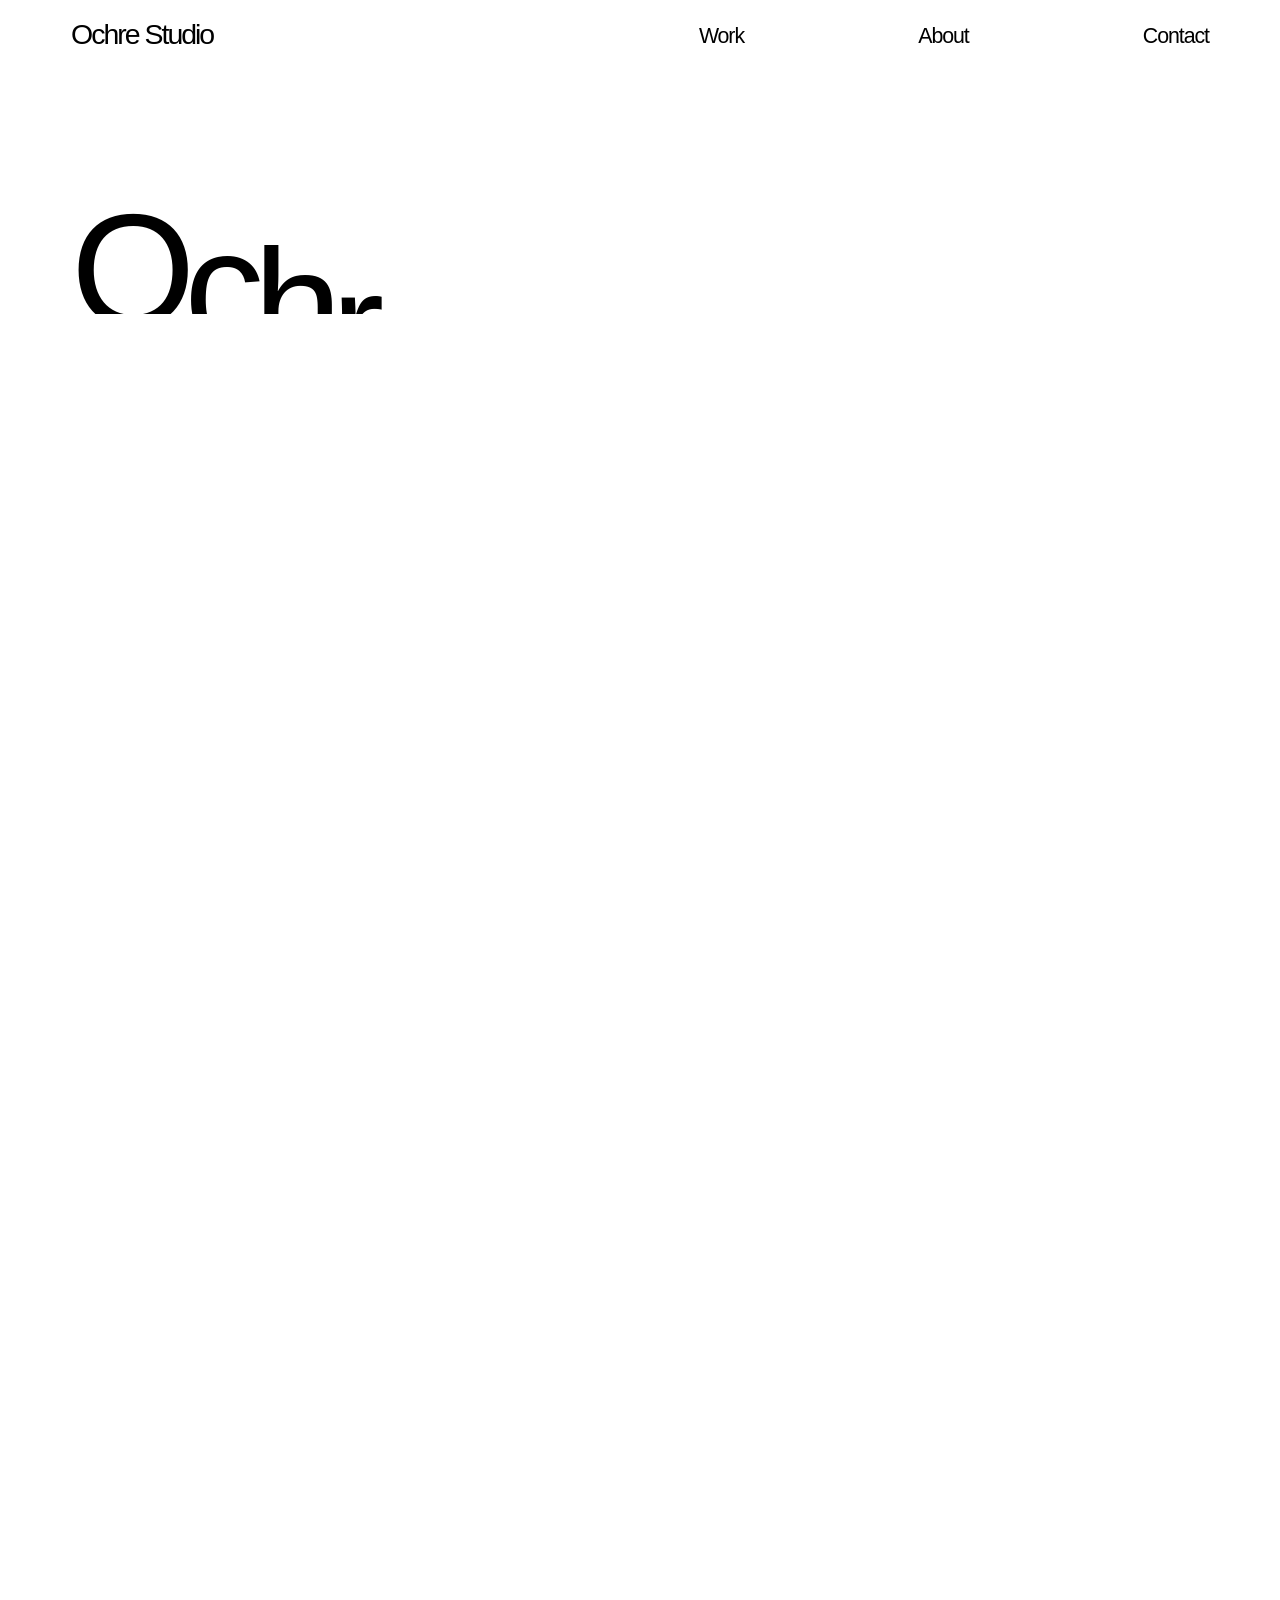
<file: index.html>
<!doctype html>
<html lang="en">
<head>
  <meta charset="utf-8">
  <meta name="viewport" content="width=device-width, initial-scale=1">
  <title>Ochre Studio — Interiors and objects in stone, wood and clay</title>
  <meta name="description" content="Ochre Studio designs interiors in stone and wood, and makes the ceramics that live within them. Based in Oslo.">
  <link rel="canonical" href="https://ochre-studio.vercel.app/">

  <!-- Security (meta-level; the full set is sent as HTTP headers, see vercel.json) -->
  <meta http-equiv="Content-Security-Policy" content="default-src 'self'; script-src 'self'; style-src 'self' api.fontshare.com; img-src 'self' data:; font-src 'self' cdn.fontshare.com; connect-src 'self'; manifest-src 'self'; media-src 'self'; object-src 'none'; base-uri 'self'; form-action 'self'">
  <meta name="referrer" content="strict-origin-when-cross-origin">

  <!-- Browser / device -->
  <meta name="color-scheme" content="light">
  <meta name="theme-color" content="#ffffff">
  <meta name="format-detection" content="telephone=no, email=no, address=no">

  <!-- Icons -->
  <link rel="icon" href="favicon.ico" sizes="32x32">
  <link rel="icon" href="favicon.svg" type="image/svg+xml">
  <link rel="apple-touch-icon" href="apple-touch-icon.png">
  <link rel="manifest" href="site.webmanifest">

  <!-- Social sharing (Open Graph / X) -->
  <meta property="og:site_name" content="Ochre Studio">
  <meta property="og:locale" content="en_GB">
  <meta property="og:type" content="website">
  <meta property="og:title" content="Ochre Studio — Interiors and objects in stone, wood and clay">
  <meta property="og:description" content="Ochre Studio designs interiors in stone and wood, and makes the ceramics that live within them. Based in Oslo.">
  <meta property="og:url" content="https://ochre-studio.vercel.app/">
  <meta property="og:image" content="https://ochre-studio.vercel.app/assets/og/home.jpg">
  <meta property="og:image:width" content="1200">
  <meta property="og:image:height" content="630">
  <meta property="og:image:alt" content="A timber daybed inside a red sandstone cave">
  <meta name="twitter:card" content="summary_large_image">

  <!-- Performance -->
  <link rel="preconnect" href="https://api.fontshare.com">
  <link rel="preconnect" href="https://cdn.fontshare.com" crossorigin>
  <!-- Fonts served by Fontshare (the ITF licence doesn't allow the files in a public repo) -->
  <link rel="stylesheet" href="https://api.fontshare.com/v2/css?f[]=satoshi@400,500&amp;display=swap">
  <link rel="stylesheet" href="https://api.fontshare.com/v2/css?f[]=general-sans@300,500&amp;display=swap">
  <link rel="preload" href="assets/images/hero-cave.jpg" as="image" fetchpriority="high">

  <link rel="stylesheet" href="styles.css">
  <script src="assets/js/boot.js"></script>
</head>
<body>

  <a class="skip-link" href="#top">Skip to content</a>

  <!-- Fixed site header: stays at the top, blends with what scrolls underneath.
       It sits outside the smooth-scroll wrapper so it never moves with the content. -->
  <div class="site-header">

    <!-- ============ NAV (desktop) ============ -->
    <header class="nav" data-node-id="4:62">
      <a class="nav__logo t-trim" href="#top">Ochre Studio</a>
      <nav class="nav__links" aria-label="Primary">
        <a class="t-trim" href="#work">Work</a>
        <a class="t-trim" href="#about">About</a>
        <a class="t-trim" href="#get-in-touch">Contact</a>
      </nav>
    </header>

    <!-- ============ NAV (mobile) ============ -->
    <header class="nav-mobile" data-node-id="68:1332">
      <a class="nav-mobile__logo t-trim" href="#top">Ochre Studio</a>
      <button class="nav-mobile__toggle" type="button" aria-expanded="false" aria-controls="mobile-menu" aria-label="Open menu">
        <svg class="burger" width="28" height="20" viewBox="0 0 28 20" fill="none" stroke="currentColor" stroke-width="1" aria-hidden="true" focusable="false">
          <path class="burger__line burger__line--1" d="M2 3.5H26"/>
          <path class="burger__line burger__line--2" d="M4 9.5H24"/>
          <path class="burger__line burger__line--3" d="M6 15.5H22"/>
        </svg>
      </button>
    </header>

  </div>

  <!-- Smooth scroll (ScrollSmoother): the page moves inside these two wrappers -->
  <div id="smooth-wrapper">
  <div id="smooth-content">
  <div class="page">

  <main id="top" tabindex="-1">

    <!-- ============ HERO ============ -->
    <section class="hero" data-node-id="68:499">
      <h1 class="hero__logo" aria-label="Ochre Studio">
        <span class="t-trim">Ochre</span>
        <span class="t-trim">Studio</span>
      </h1>
      <div class="hero__image">
        <img src="assets/images/hero-cave.jpg" fetchpriority="high" alt="A dark timber daybed and stone side table inside a red sandstone cave">
      </div>
    </section>

    <!-- ============ ABOUT ============ -->
    <section class="about" id="about" data-node-id="68:505">
      <div class="about__text">
        <h2 class="about__title t-trim">About</h2>
        <p class="about__lede">Ochre Studio design interiors in stone and wood, and make the objects that live within them. Our work begins with the material: where it comes from, how it feels underfoot or in the hand, and how it changes over decades of use. The result is rooms that feel calm and lived in, spaces that leave a lasting impression.</p>
      </div>

      <ol class="process">
        <li class="process__item">
          <div class="process__row">
            <h3 class="process__label">
              <span class="process__num t-trim">01</span>
              <span class="process__name t-trim">Consultation</span>
            </h3>
            <p class="process__desc">Every project begins with a conversation. We visit the space, study its light and proportions, and listen to how you want to live in it, before a single material is chosen.</p>
          </div>
          <img class="process__rule" src="assets/icons/line.svg" width="1280" height="1" alt="">
        </li>
        <li class="process__item">
          <div class="process__row">
            <h3 class="process__label">
              <span class="process__num t-trim">02</span>
              <span class="process__name t-trim">Design &amp; Concept</span>
            </h3>
            <p class="process__desc">We turn what we’ve learned into a clear direction: plans, sketches and material studies that show how the space will feel and work, refined with you until every room has a purpose.</p>
          </div>
          <img class="process__rule" src="assets/icons/line.svg" width="1280" height="1" alt="">
        </li>
        <li class="process__item">
          <div class="process__row">
            <h3 class="process__label">
              <span class="process__num t-trim">03</span>
              <span class="process__name t-trim">Material Selection</span>
            </h3>
            <p class="process__desc">We source stone, wood and clay from quarries, mills and makers we know well. You’ll see and touch every sample, so each material is chosen for how it ages as much as how it looks.</p>
          </div>
          <img class="process__rule" src="assets/icons/line.svg" width="1280" height="1" alt="">
        </li>
        <li class="process__item">
          <div class="process__row">
            <h3 class="process__label">
              <span class="process__num t-trim">04</span>
              <span class="process__name t-trim">Execution</span>
            </h3>
            <p class="process__desc">We oversee the build from first cut to final finish, working closely with trusted craftspeople. Being on site keeps every detail true to the design, from the joinery to the last stone laid.</p>
          </div>
          <img class="process__rule" src="assets/icons/line.svg" width="1280" height="1" alt="">
        </li>
        <li class="process__item">
          <div class="process__row">
            <h3 class="process__label">
              <span class="process__num t-trim">05</span>
              <span class="process__name t-trim">Completion</span>
            </h3>
            <p class="process__desc">We hand over a finished space, often with objects from our studio made for it. Then we stay in touch, because natural materials keep changing, and we like to see how a room settles into life.</p>
          </div>
        </li>
      </ol>
    </section>

    <!-- ============ PROJECTS ============ -->
    <div class="projects" id="work">
      <section class="project project--casa-marna" data-hero-src="assets/images/project-casa-marna.jpg" data-node-id="68:544">
        <img class="project__bg" src="assets/images/project-casa-marna.jpg" alt="">
        <span class="project__num t-trim">01</span>
        <div class="project__content">
          <h2 class="project__title t-trim">Casa Marna</h2>
          <div class="project__bottom">
            <div class="project__meta">
              <p class="t-trim">A house carved into white stone, where the sea comes indoors.</p>
              <p class="t-trim">Residence | Sicily | 2025</p>
            </div>
            <a class="btn" href="casa-marna.html">
              <span class="t-trim">Visit Project →</span>
            </a>
          </div>
        </div>
      </section>

      <section class="project project--huset-eik" data-hero-src="assets/images/huset-eik-hero.jpg" data-hero-plain data-node-id="68:555">
        <img class="project__bg" src="assets/images/project-huset-eik-web.jpg" alt="">
        <span class="project__num t-trim">02</span>
        <div class="project__content">
          <h2 class="project__title t-trim">Huset Eik</h2>
          <div class="project__bottom">
            <div class="project__meta">
              <p class="t-trim">Built to be lived in slowly, through the long Nordic winters.</p>
              <p class="t-trim">Residence | Oslo | 2024</p>
            </div>
            <a class="btn" href="huset-eik.html">
              <span class="t-trim">Visit Project →</span>
            </a>
          </div>
        </div>
      </section>

      <section class="project project--barro" data-hero-src="assets/images/project-barro.jpg" data-node-id="68:565">
        <img class="project__bg" src="assets/images/project-barro.jpg" alt="">
        <span class="project__num t-trim">03</span>
        <div class="project__content">
          <h2 class="project__title t-trim">Barro</h2>
          <div class="project__bottom">
            <div class="project__meta">
              <p class="t-trim">A gallery built from the same earth as the pottery it shows.</p>
              <p class="t-trim">Art Gallery | Oaxaca | 2023</p>
            </div>
            <a class="btn" href="barro.html">
              <span class="t-trim">Visit Project →</span>
            </a>
          </div>
        </div>
      </section>

      <section class="project project--kaya" data-hero-src="assets/images/project-kaya.jpg" data-node-id="68:575">
        <img class="project__bg" src="assets/images/project-kaya.jpg" alt="">
        <span class="project__num t-trim">04</span>
        <div class="project__content">
          <h2 class="project__title t-trim">Kaya</h2>
          <div class="project__bottom">
            <div class="project__meta">
              <p class="t-trim">A hotel carved room by room from the soft stone of Cappadocia.</p>
              <p class="t-trim">Hotel | Cappadocia | Opening 2027</p>
            </div>
            <a class="btn" href="kaya.html">
              <span class="t-trim">Visit Project →</span>
            </a>
          </div>
        </div>
      </section>
    </div>

    <!-- ============ OBJECTS / PRODUCTS ============ -->
    <section class="objects" id="objects" data-node-id="68:585">
      <div class="objects__intro">
        <h2 class="objects__heading">
          <span class="objects__line objects__line--1 t-trim">Objects</span>
          <span class="objects__line objects__line--2 t-trim">Shaped Slowly</span>
          <span class="objects__line objects__line--3 t-trim">In Clay</span>
        </h2>
        <p class="objects__copy objects__copy--1">Alongside our interiors, we make a small collection of ceramics in our Oslo workshop. Each piece is thrown by hand, glazed in tones drawn from stone and earth, and made to be used every day rather than kept on a shelf.</p>
        <p class="objects__copy objects__copy--2">Pieces are made in small editions and are not sold online. To ask about availability, commissions or tableware for a project, write to us at <span class="objects__email">studio@ochre.com</span>. Most pieces can be made to order within six to eight weeks.</p>
      </div>

      <ul class="objects__grid">
        <li class="product product--feature">
          <div class="product__image"><img src="assets/images/product-tall-cup-stone.jpg" alt="Tall cup in stone glaze" loading="lazy"></div>
          <p class="product__name t-trim">Tall Cup – Stone</p>
        </li>
        <li class="product">
          <div class="product__image"><img src="assets/images/product-tall-cup-moss.jpg" alt="Tall cup in moss glaze" loading="lazy"></div>
          <p class="product__name t-trim">Tall Cup – Moss</p>
        </li>
        <li class="product">
          <div class="product__image"><img src="assets/images/product-jug-stone.jpg" alt="Jug in stone glaze" loading="lazy"></div>
          <p class="product__name t-trim">Jug – Stone</p>
        </li>
        <li class="product">
          <div class="product__image"><img src="assets/images/product-cup-basalt.jpg" alt="Cup in basalt glaze" loading="lazy"></div>
          <p class="product__name t-trim">Cup – Basalt</p>
        </li>
        <li class="product">
          <div class="product__image"><img src="assets/images/product-carafe-moss.jpg" alt="Carafe in moss glaze" loading="lazy"></div>
          <p class="product__name t-trim">Carafe – Moss</p>
        </li>
        <li class="product">
          <div class="product__image"><img src="assets/images/product-wide-bowl-stone.jpg" alt="Wide bowl in stone glaze" loading="lazy"></div>
          <p class="product__name t-trim">Wide Bowl – Stone</p>
        </li>
        <li class="product">
          <div class="product__image"><img src="assets/images/product-bowl-moss.jpg" alt="Bowl in moss glaze" loading="lazy"></div>
          <p class="product__name t-trim">Bowl – Moss</p>
        </li>
        <li class="product">
          <div class="product__image"><img src="assets/images/product-oval-plate-moss.jpg" alt="Oval plate in moss glaze" loading="lazy"></div>
          <p class="product__name t-trim">Oval Plate – Moss</p>
        </li>
        <li class="product">
          <div class="product__image"><img src="assets/images/product-bottle-vase-basalt.jpg" alt="Bottle vase in basalt glaze" loading="lazy"></div>
          <p class="product__name t-trim">Bottle Vase – Basalt</p>
        </li>
        <li class="product">
          <div class="product__image"><img src="assets/images/product-lidded-jar-basalt.jpg" alt="Lidded jar in basalt glaze" loading="lazy"></div>
          <p class="product__name t-trim">Lidded Jar – Basalt</p>
        </li>
        <li class="product">
          <div class="product__image"><img src="assets/images/product-vase-stone.jpg" alt="Vase in stone glaze" loading="lazy"></div>
          <p class="product__name t-trim">Vase – Stone</p>
        </li>
      </ul>
    </section>

    <!-- ============ CONTACT ============ -->
    <section class="contact" id="contact" data-node-id="68:628">
      <div class="contact__top">
        <div class="contact__intro">
          <div class="contact__intro-copy">
            <h2 class="contact__heading t-trim">Every space begins with listening.</h2>
            <p class="contact__body">Whether it’s a home, a hotel or a single room, we begin by understanding how a space is used, how light moves through it, and how it should feel to be in. The materials follow from there.</p>
          </div>
          <div class="contact__intro-image">
            <img src="assets/images/contact-interior-web.jpg" alt="A sunken stone bath beneath a timber roof" loading="lazy">
          </div>
        </div>

        <div class="contact__details" id="get-in-touch">
          <div class="contact__details-copy">
            <h2 class="contact__heading t-trim">Let’s work together</h2>
            <p class="contact__body">Tell us about your project: where it is, what stage you’re at, and how you’d like the space to feel. We reply to every enquiry within two working days. For ceramics and editions, simply mention the piece you’re interested in.</p>
          </div>
          <div class="contact__info">
            <div class="contact__col">
              <div class="info">
                <p class="info__label t-trim">Email</p>
                <p class="info__value">studio@ochre.com</p>
              </div>
              <div class="info">
                <p class="info__label t-trim">Follow Us</p>
                <a class="info__value" href="#">Instagram</a>
              </div>
            </div>
            <div class="contact__col">
              <div class="info">
                <p class="info__label t-trim">Phone</p>
                <p class="info__value">+47 012 34 567</p>
              </div>
              <div class="info">
                <p class="info__label t-trim">Address</p>
                <p class="info__value">Akersbakken 12<br>0172 Oslo</p>
              </div>
            </div>
          </div>
        </div>
      </div>

      <div class="contact__image">
        <img src="assets/images/contact-stone-web.jpg" alt="Two stones resting on a ledge of layered red sandstone" loading="lazy">
      </div>
    </section>
  </main>

  <!-- ============ FOOTER ============ -->
  <footer class="footer" data-node-id="32:449">
    <div class="footer__top">
      <p class="footer__tagline t-trim">Spaces and objects in stone, wood and clay.</p>
      <div class="footer__group">
        <p class="footer__label t-trim">Contact</p>
        <ul class="footer__list">
          <li>studio@ochre.com</li>
          <li>+47 012 34 567</li>
          <li>Akersbakken 12<br>0172 Oslo</li>
        </ul>
      </div>
      <div class="footer__group">
        <p class="footer__label t-trim">Links</p>
        <ul class="footer__list">
          <li><a href="#work">Work</a></li>
          <li><a href="#about">About</a></li>
          <li><a href="#get-in-touch">Contact</a></li>
        </ul>
      </div>
    </div>
    <div class="footer__bottom">
      <span class="footer__word t-trim">Ochre</span>
      <div class="footer__image">
        <img src="assets/images/footer-coast.png" alt="White stone steps carved into a red cliff above the sea" loading="lazy">
      </div>
      <span class="footer__word t-trim">Studio</span>
    </div>
  </footer>

  </div>
  </div>
  </div>

  <!-- ============ MENU (mobile) ============ -->
  <div class="menu" id="mobile-menu" data-node-id="68:1431" hidden>
    <div class="menu__panel" role="dialog" aria-modal="true" aria-label="Menu">
      <div class="menu__bar">
        <a class="menu__logo t-trim" href="#top" data-menu-close>Ochre Studio</a>
        <button class="menu__close" type="button" aria-label="Close menu" data-menu-close>
          <img src="assets/icons/close.svg" width="15" height="14.8492" alt="">
        </button>
      </div>
      <div class="menu__image">
        <img src="assets/images/menu-coastal-recess.jpg" alt="A ceramic jug resting in a carved stone niche">
      </div>
      <nav class="menu__links" aria-label="Mobile">
        <a class="t-trim" href="#work" data-menu-close>Work</a>
        <a class="t-trim" href="#about" data-menu-close>About</a>
        <a class="t-trim" href="#get-in-touch" data-menu-close>Contact</a>
      </nav>
    </div>
  </div>

  <!-- GSAP 3.15.1, self-hosted (the security policy only allows scripts from this site) -->
  <script src="assets/js/vendor/gsap.min.js"></script>
  <script src="assets/js/vendor/ScrollTrigger.min.js"></script>
  <script src="assets/js/vendor/ScrollSmoother.min.js"></script>
  <script src="assets/js/vendor/SplitText.min.js"></script>
  <script src="assets/js/vendor/CustomEase.min.js"></script>
  <script src="assets/js/vendor/Flip.min.js"></script>
  <script src="assets/js/vendor/MorphSVGPlugin.min.js"></script>
  <script src="main.js"></script>
  <script src="motion.js"></script>
</body>
</html>
</file>
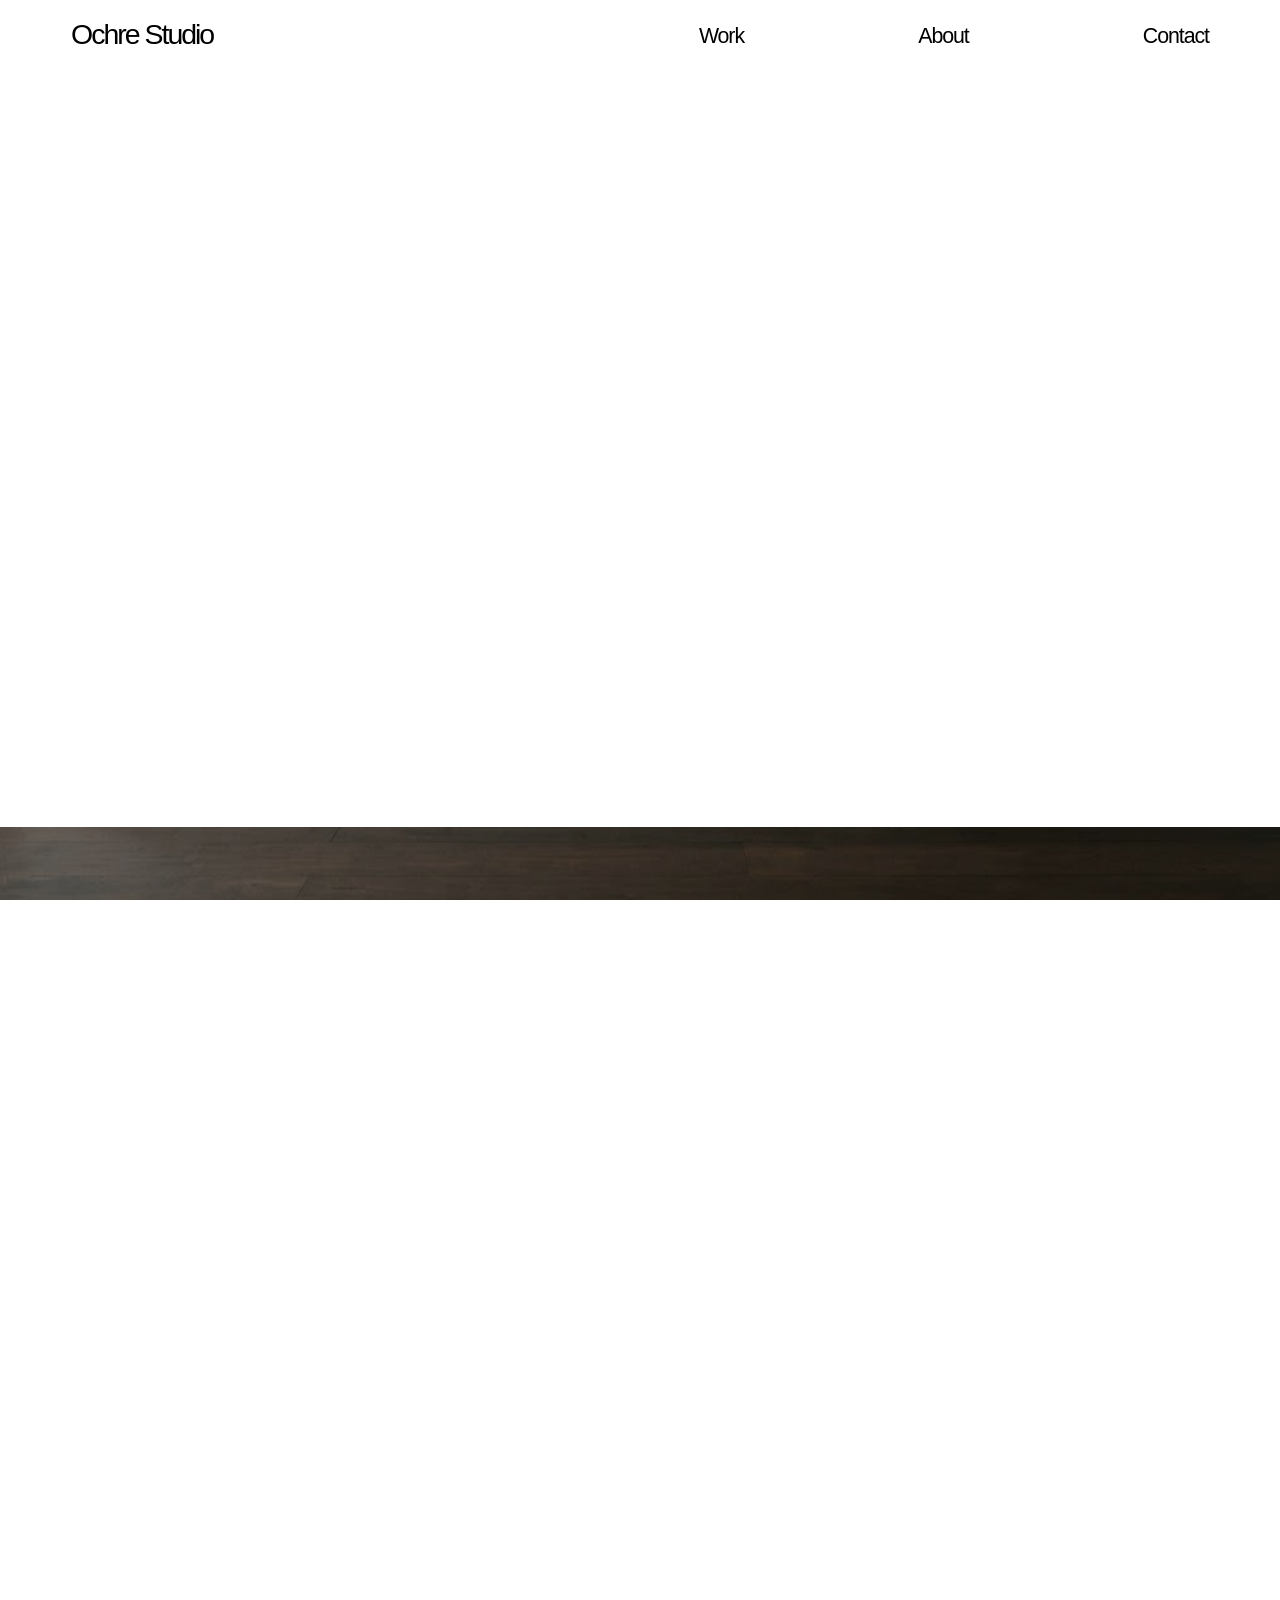
<file: barro.html>
<!doctype html>
<html lang="en">
<head>
  <meta charset="utf-8">
  <meta name="viewport" content="width=device-width, initial-scale=1">
  <title>Barro — Ochre Studio</title>
  <meta name="description" content="Barro: a gallery for ceramic art in Oaxaca, built in clay, lime plaster and dark timber around the work it shows.">
  <link rel="canonical" href="https://ochre-studio.vercel.app/barro.html">

  <!-- Security (meta-level; the full set is sent as HTTP headers, see vercel.json) -->
  <meta http-equiv="Content-Security-Policy" content="default-src 'self'; script-src 'self'; style-src 'self' api.fontshare.com; img-src 'self' data:; font-src 'self' cdn.fontshare.com; connect-src 'self'; manifest-src 'self'; media-src 'self'; object-src 'none'; base-uri 'self'; form-action 'self'">
  <meta name="referrer" content="strict-origin-when-cross-origin">

  <!-- Browser / device -->
  <meta name="color-scheme" content="light">
  <meta name="theme-color" content="#ffffff">
  <meta name="format-detection" content="telephone=no, email=no, address=no">

  <!-- Icons -->
  <link rel="icon" href="favicon.ico" sizes="32x32">
  <link rel="icon" href="favicon.svg" type="image/svg+xml">
  <link rel="apple-touch-icon" href="apple-touch-icon.png">
  <link rel="manifest" href="site.webmanifest">

  <!-- Social sharing (Open Graph / X) -->
  <meta property="og:site_name" content="Ochre Studio">
  <meta property="og:locale" content="en_GB">
  <meta property="og:type" content="article">
  <meta property="og:title" content="Barro — Ochre Studio">
  <meta property="og:description" content="Barro: a gallery for ceramic art in Oaxaca, built in clay, lime plaster and dark timber around the work it shows.">
  <meta property="og:url" content="https://ochre-studio.vercel.app/barro.html">
  <meta property="og:image" content="https://ochre-studio.vercel.app/assets/og/barro.jpg">
  <meta property="og:image:width" content="1200">
  <meta property="og:image:height" content="630">
  <meta property="og:image:alt" content="Clay vessels in a lit plaster niche at Barro">
  <meta name="twitter:card" content="summary_large_image">

  <!-- Performance -->
  <link rel="preconnect" href="https://api.fontshare.com">
  <link rel="preconnect" href="https://cdn.fontshare.com" crossorigin>
  <!-- Fonts served by Fontshare (the ITF licence doesn't allow the files in a public repo) -->
  <link rel="stylesheet" href="https://api.fontshare.com/v2/css?f[]=satoshi@400,500&amp;display=swap">
  <link rel="stylesheet" href="https://api.fontshare.com/v2/css?f[]=general-sans@300,500&amp;display=swap">
  <link rel="preload" href="assets/images/project-barro.jpg" as="image" fetchpriority="high">

  <link rel="stylesheet" href="styles.css">
  <script src="assets/js/boot.js"></script>
</head>
<body>

  <a class="skip-link" href="#top">Skip to content</a>

  <!-- Fixed site header: stays at the top, blends with what scrolls underneath.
       It sits outside the smooth-scroll wrapper so it never moves with the content. -->
  <div class="site-header">

    <!-- ============ NAV (desktop) ============ -->
    <header class="nav" data-node-id="4:62">
      <a class="nav__logo t-trim" href="index.html">Ochre Studio</a>
      <nav class="nav__links" aria-label="Primary">
        <a class="t-trim" href="index.html#work">Work</a>
        <a class="t-trim" href="index.html#about">About</a>
        <a class="t-trim" href="index.html#get-in-touch">Contact</a>
      </nav>
    </header>

    <!-- ============ NAV (mobile) ============ -->
    <header class="nav-mobile" data-node-id="68:1332">
      <a class="nav-mobile__logo t-trim" href="index.html">Ochre Studio</a>
      <button class="nav-mobile__toggle" type="button" aria-expanded="false" aria-controls="mobile-menu" aria-label="Open menu">
        <svg class="burger" width="28" height="20" viewBox="0 0 28 20" fill="none" stroke="currentColor" stroke-width="1" aria-hidden="true" focusable="false">
          <path class="burger__line burger__line--1" d="M2 3.5H26"/>
          <path class="burger__line burger__line--2" d="M4 9.5H24"/>
          <path class="burger__line burger__line--3" d="M6 15.5H22"/>
        </svg>
      </button>
    </header>

  </div>

  <!-- Smooth scroll (ScrollSmoother): the page moves inside these two wrappers -->
  <div id="smooth-wrapper">
  <div id="smooth-content">
  <div class="page page--project">

  <main id="top" tabindex="-1">

    <!-- ============ PROJECT HERO ============ -->
    <section class="p-hero" data-node-id="43:231">
      <img class="p-hero__bg" fetchpriority="high" decoding="sync" src="assets/images/project-barro.jpg" alt="Clay vessels displayed in a lit plaster niche">
      <h1 class="p-hero__title t-trim">Barro</h1>
    </section>

    <!-- ============ PROJECT ABOUT ============ -->
    <section class="p-about">
      <div class="p-info">
        <div class="p-intro">
          <div class="p-intro__head">
            <h2 class="p-intro__title t-trim">Earth, shaped and shown.</h2>
          </div>
          <div class="p-intro__body">
            <div class="p-intro__copy">
              <p>Barro is a gallery for ceramic art in Oaxaca. Clay and plaster carry the colour of the work into the rooms around it, creating a setting where the vessels feel at home. The architecture stays quiet, leaving space to look closely.</p>
              <p>Rounded openings lead from one room to the next, while recessed shelves and simple plinths bring each piece into view. Warm light washes the display niches, picking out the irregular rims, handles and surfaces of the clay. Dark timber floors give the pale walls a grounded edge. Throughout, the materials are kept few, allowing small differences in texture and tone to hold the eye.</p>
            </div>
            <div class="p-intro__image">
              <img src="assets/images/barro-main-gallery.jpg" alt="Main gallery with plinths and a lit wall niche">
            </div>
          </div>
        </div>

        <div class="p-gallery">
        <div class="p-gallery__item"><img src="assets/images/barro-exhibition-room.jpg" alt="Exhibition room seen through a rounded doorway" loading="lazy"></div>
        <div class="p-gallery__item"><img src="assets/images/barro-pottery-daylight.jpg" alt="Pottery on a plaster bench in daylight" loading="lazy"></div>
        <div class="p-gallery__item"><img src="assets/images/barro-niche-detail.jpg" alt="Hand-shaped niche holding a single vessel" loading="lazy"></div>
        <div class="p-gallery__item"><img src="assets/images/barro-doorway-sequence.jpg" alt="Sequence of rounded doorways and display shelves" loading="lazy"></div>
        </div>
      </div>

      <div class="p-details">
        <h2 class="p-details__title t-trim">Project Details</h2>
        <ul class="p-details__list">
          <li class="p-field">
            <div class="p-field__row">
              <span class="p-field__label t-trim">Project</span>
              <span class="p-field__value"><span class="t-trim">Barro</span></span>
            </div>
            <img class="p-field__rule" src="assets/icons/line.svg" width="1280" height="1" alt="">
          </li>
          <li class="p-field">
            <div class="p-field__row">
              <span class="p-field__label t-trim">Location</span>
              <span class="p-field__value"><span class="t-trim">Oaxaca, Mexico</span></span>
            </div>
            <img class="p-field__rule" src="assets/icons/line.svg" width="1280" height="1" alt="">
          </li>
          <li class="p-field">
            <div class="p-field__row">
              <span class="p-field__label t-trim">Type</span>
              <span class="p-field__value"><span class="t-trim">Art Gallery</span></span>
            </div>
            <img class="p-field__rule" src="assets/icons/line.svg" width="1280" height="1" alt="">
          </li>
          <li class="p-field">
            <div class="p-field__row">
              <span class="p-field__label t-trim">Year</span>
              <span class="p-field__value"><span class="t-trim">2023</span></span>
            </div>
            <img class="p-field__rule" src="assets/icons/line.svg" width="1280" height="1" alt="">
          </li>
          <li class="p-field">
            <div class="p-field__row">
              <span class="p-field__label t-trim">Size</span>
              <span class="p-field__value"><span class="t-trim">120 m²</span></span>
            </div>
            <img class="p-field__rule" src="assets/icons/line.svg" width="1280" height="1" alt="">
          </li>
          <li class="p-field">
            <div class="p-field__row">
              <span class="p-field__label t-trim">Scope</span>
              <span class="p-field__value"><span class="t-trim">Interior Architecture</span><span class="t-trim">Material Selection</span><span class="t-trim">Exhibition Design</span></span>
            </div>
            <img class="p-field__rule" src="assets/icons/line.svg" width="1280" height="1" alt="">
          </li>
          <li class="p-field">
            <div class="p-field__row">
              <span class="p-field__label t-trim">Materials</span>
              <span class="p-field__value"><span class="t-trim">Clay</span><span class="t-trim">Lime Plaster</span><span class="t-trim">Dark Timber</span><span class="t-trim">Terracotta</span></span>
            </div>
            <img class="p-field__rule" src="assets/icons/line.svg" width="1280" height="1" alt="">
          </li>
        </ul>
      </div>
    </section>
    <!-- ============ PREVIOUS / NEXT PROJECT (loops around, homepage order) ============ -->
    <nav class="p-pager" aria-label="More projects">
      <div class="p-pager__links">
        <a class="p-pager__link p-pager__link--prev" href="huset-eik.html" rel="prev">
          <span class="p-pager__label t-trim">← Previous</span>
          <span class="p-pager__name t-trim">Huset Eik</span>
        </a>
        <a class="p-pager__link p-pager__link--next" href="kaya.html" rel="next">
          <span class="p-pager__label t-trim">Next →</span>
          <span class="p-pager__name t-trim">Kaya</span>
        </a>
      </div>
    </nav>
  </main>

  <!-- ============ FOOTER ============ -->
  <footer class="footer" data-node-id="32:449">
    <div class="footer__top">
      <p class="footer__tagline t-trim">Spaces and objects in stone, wood and clay.</p>
      <div class="footer__group">
        <p class="footer__label t-trim">Contact</p>
        <ul class="footer__list">
          <li>studio@ochre.com</li>
          <li>+47 012 34 567</li>
          <li>Akersbakken 12<br>0172 Oslo</li>
        </ul>
      </div>
      <div class="footer__group">
        <p class="footer__label t-trim">Links</p>
        <ul class="footer__list">
          <li><a href="index.html#work">Work</a></li>
          <li><a href="index.html#about">About</a></li>
          <li><a href="index.html#get-in-touch">Contact</a></li>
        </ul>
      </div>
    </div>
    <div class="footer__bottom">
      <span class="footer__word t-trim">Ochre</span>
      <div class="footer__image">
        <img src="assets/images/footer-coast.png" alt="White stone steps carved into a red cliff above the sea" loading="lazy">
      </div>
      <span class="footer__word t-trim">Studio</span>
    </div>
  </footer>

  </div>
  </div>
  </div>

  <!-- ============ MENU (mobile) ============ -->
  <div class="menu" id="mobile-menu" data-node-id="68:1431" hidden>
    <div class="menu__panel" role="dialog" aria-modal="true" aria-label="Menu">
      <div class="menu__bar">
        <a class="menu__logo t-trim" href="index.html" data-menu-close>Ochre Studio</a>
        <button class="menu__close" type="button" aria-label="Close menu" data-menu-close>
          <img src="assets/icons/close.svg" width="15" height="14.8492" alt="">
        </button>
      </div>
      <div class="menu__image">
        <img src="assets/images/menu-coastal-recess.jpg" alt="A ceramic jug resting in a carved stone niche">
      </div>
      <nav class="menu__links" aria-label="Mobile">
        <a class="t-trim" href="index.html#work" data-menu-close>Work</a>
        <a class="t-trim" href="index.html#about" data-menu-close>About</a>
        <a class="t-trim" href="index.html#get-in-touch" data-menu-close>Contact</a>
      </nav>
    </div>
  </div>

  <!-- GSAP 3.15.1, self-hosted (the security policy only allows scripts from this site) -->
  <script src="assets/js/vendor/gsap.min.js"></script>
  <script src="assets/js/vendor/ScrollTrigger.min.js"></script>
  <script src="assets/js/vendor/ScrollSmoother.min.js"></script>
  <script src="assets/js/vendor/SplitText.min.js"></script>
  <script src="assets/js/vendor/CustomEase.min.js"></script>
  <script src="assets/js/vendor/Flip.min.js"></script>
  <script src="assets/js/vendor/MorphSVGPlugin.min.js"></script>
  <script src="main.js"></script>
  <script src="motion.js"></script>
</body>
</html>
</file>
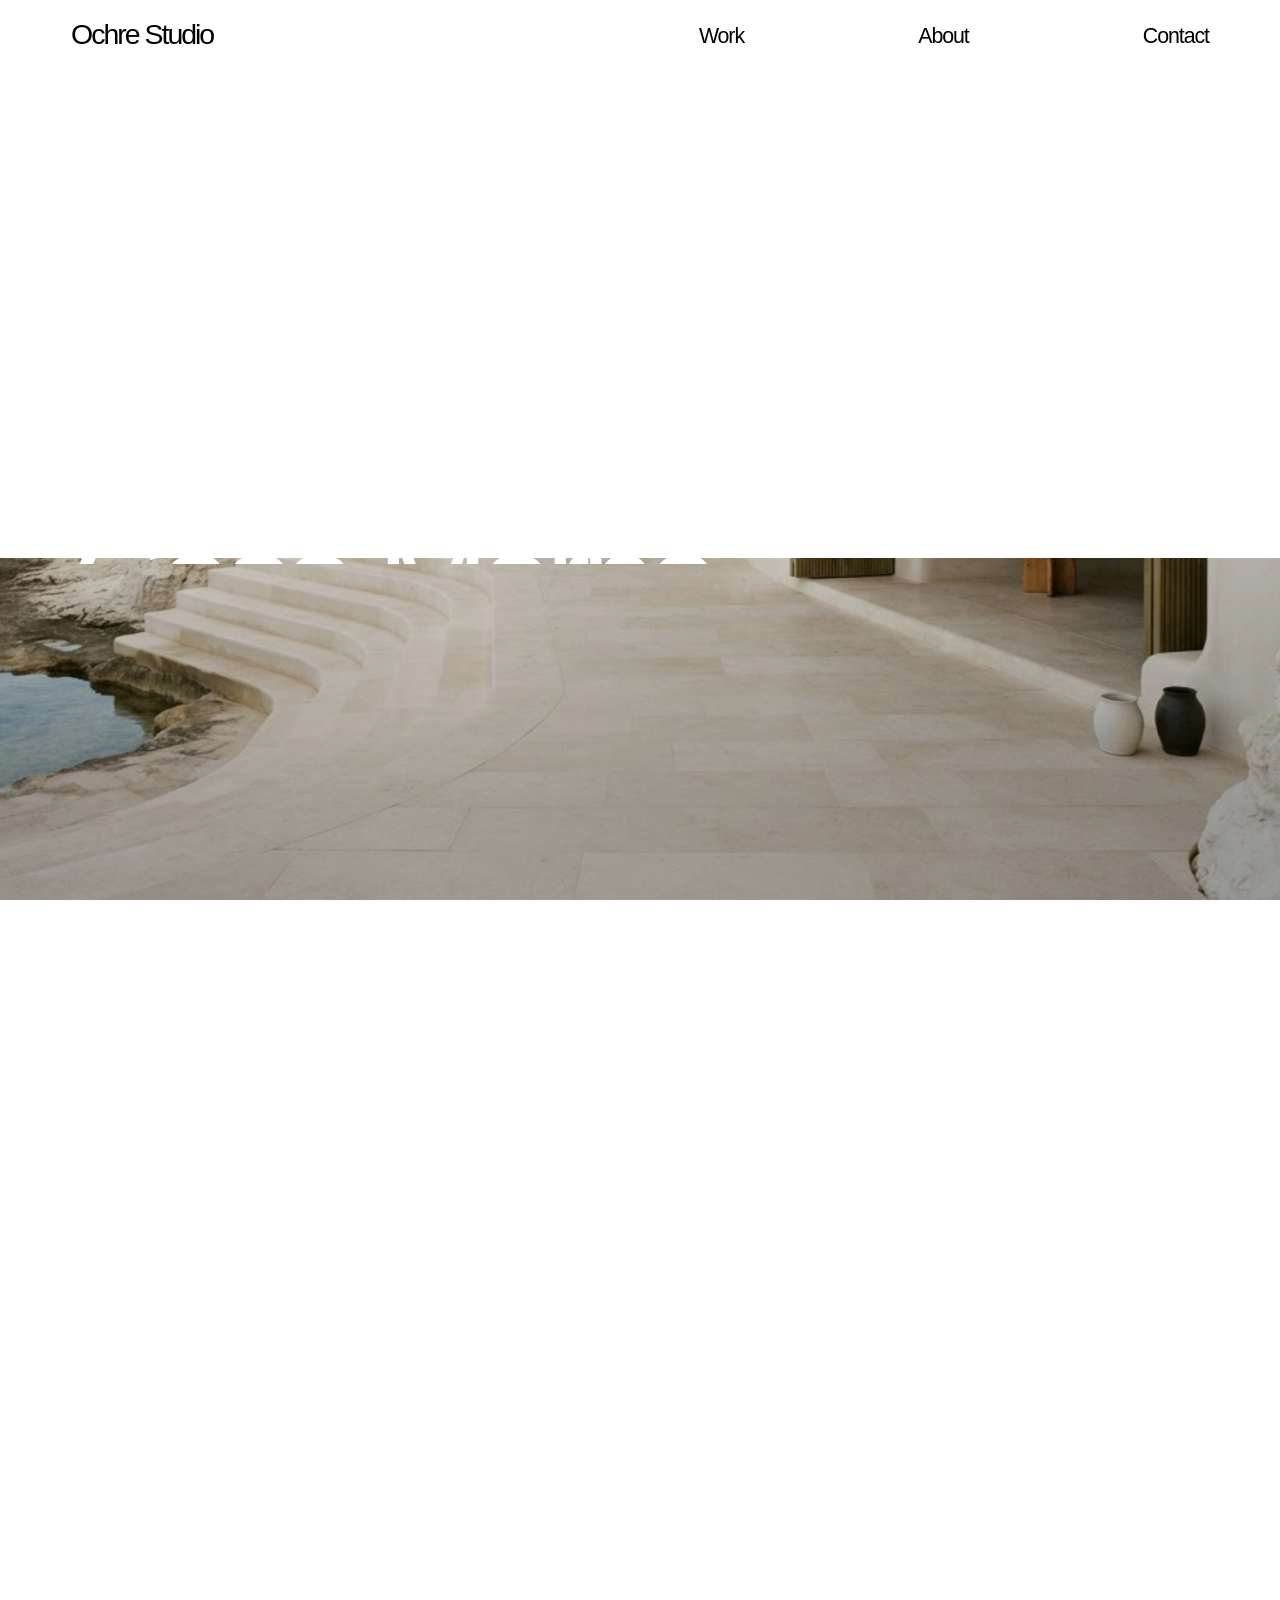
<file: casa-marna.html>
<!doctype html>
<html lang="en">
<head>
  <meta charset="utf-8">
  <meta name="viewport" content="width=device-width, initial-scale=1">
  <title>Casa Marna — Ochre Studio</title>
  <meta name="description" content="Casa Marna: a summer house carved into the white marl cliffs of Sicily, in lime plaster, local limestone and olive wood.">
  <link rel="canonical" href="https://ochre-studio.vercel.app/casa-marna.html">

  <!-- Security (meta-level; the full set is sent as HTTP headers, see vercel.json) -->
  <meta http-equiv="Content-Security-Policy" content="default-src 'self'; script-src 'self'; style-src 'self' api.fontshare.com; img-src 'self' data:; font-src 'self' cdn.fontshare.com; connect-src 'self'; manifest-src 'self'; media-src 'self'; object-src 'none'; base-uri 'self'; form-action 'self'">
  <meta name="referrer" content="strict-origin-when-cross-origin">

  <!-- Browser / device -->
  <meta name="color-scheme" content="light">
  <meta name="theme-color" content="#ffffff">
  <meta name="format-detection" content="telephone=no, email=no, address=no">

  <!-- Icons -->
  <link rel="icon" href="favicon.ico" sizes="32x32">
  <link rel="icon" href="favicon.svg" type="image/svg+xml">
  <link rel="apple-touch-icon" href="apple-touch-icon.png">
  <link rel="manifest" href="site.webmanifest">

  <!-- Social sharing (Open Graph / X) -->
  <meta property="og:site_name" content="Ochre Studio">
  <meta property="og:locale" content="en_GB">
  <meta property="og:type" content="article">
  <meta property="og:title" content="Casa Marna — Ochre Studio">
  <meta property="og:description" content="Casa Marna: a summer house carved into the white marl cliffs of Sicily, in lime plaster, local limestone and olive wood.">
  <meta property="og:url" content="https://ochre-studio.vercel.app/casa-marna.html">
  <meta property="og:image" content="https://ochre-studio.vercel.app/assets/og/casa-marna.jpg">
  <meta property="og:image:width" content="1200">
  <meta property="og:image:height" content="630">
  <meta property="og:image:alt" content="Casa Marna, a lime-plastered house set into white sea cliffs">
  <meta name="twitter:card" content="summary_large_image">

  <!-- Performance -->
  <link rel="preconnect" href="https://api.fontshare.com">
  <link rel="preconnect" href="https://cdn.fontshare.com" crossorigin>
  <!-- Fonts served by Fontshare (the ITF licence doesn't allow the files in a public repo) -->
  <link rel="stylesheet" href="https://api.fontshare.com/v2/css?f[]=satoshi@400,500&amp;display=swap">
  <link rel="stylesheet" href="https://api.fontshare.com/v2/css?f[]=general-sans@300,500&amp;display=swap">
  <link rel="preload" href="assets/images/project-casa-marna.jpg" as="image" fetchpriority="high">

  <link rel="stylesheet" href="styles.css">
  <script src="assets/js/boot.js"></script>
</head>
<body>

  <a class="skip-link" href="#top">Skip to content</a>

  <!-- Fixed site header: stays at the top, blends with what scrolls underneath.
       It sits outside the smooth-scroll wrapper so it never moves with the content. -->
  <div class="site-header">

    <!-- ============ NAV (desktop) ============ -->
    <header class="nav" data-node-id="4:62">
      <a class="nav__logo t-trim" href="index.html">Ochre Studio</a>
      <nav class="nav__links" aria-label="Primary">
        <a class="t-trim" href="index.html#work">Work</a>
        <a class="t-trim" href="index.html#about">About</a>
        <a class="t-trim" href="index.html#get-in-touch">Contact</a>
      </nav>
    </header>

    <!-- ============ NAV (mobile) ============ -->
    <header class="nav-mobile" data-node-id="68:1332">
      <a class="nav-mobile__logo t-trim" href="index.html">Ochre Studio</a>
      <button class="nav-mobile__toggle" type="button" aria-expanded="false" aria-controls="mobile-menu" aria-label="Open menu">
        <svg class="burger" width="28" height="20" viewBox="0 0 28 20" fill="none" stroke="currentColor" stroke-width="1" aria-hidden="true" focusable="false">
          <path class="burger__line burger__line--1" d="M2 3.5H26"/>
          <path class="burger__line burger__line--2" d="M4 9.5H24"/>
          <path class="burger__line burger__line--3" d="M6 15.5H22"/>
        </svg>
      </button>
    </header>

  </div>

  <!-- Smooth scroll (ScrollSmoother): the page moves inside these two wrappers -->
  <div id="smooth-wrapper">
  <div id="smooth-content">
  <div class="page page--project">

  <main id="top" tabindex="-1">

    <!-- ============ PROJECT HERO ============ -->
    <section class="p-hero" data-node-id="68:658">
      <img class="p-hero__bg" fetchpriority="high" decoding="sync" src="assets/images/project-casa-marna.jpg" alt="A lime-plastered house set into white sea cliffs above a stone terrace">
      <h1 class="p-hero__title t-trim">Casa Marna</h1>
    </section>

    <!-- ============ PROJECT ABOUT ============ -->
    <section class="p-about">
      <div class="p-info">
        <div class="p-intro">
          <div class="p-intro__head">
            <h2 class="p-intro__title t-trim">Where the rock ends and the house begins.</h2>
          </div>
          <div class="p-intro__body">
            <div class="p-intro__copy">
              <p>Set into the white marl cliffs of the Sicilian coast, Casa Marna was shaped around the rock rather than against it. The brief was simple: a summer house that feels as if it has always been part of the landscape.</p>
              <p>Thick lime-plastered walls follow the curves of the stone and keep the rooms cool through the August heat. Built-in seating replaces most loose furniture, and each opening is placed to frame a single view of the sea. Olive wood from trees on the property brings warmth to the tables and benches. The vessels and tableware throughout were made in our workshop for this house, glazed in the same pale tones as the cliff.</p>
            </div>
            <div class="p-intro__image">
              <img src="assets/images/casa-marna-living-room.jpg" alt="Living room with built-in seating and a window framing an olive tree">
            </div>
          </div>
        </div>

        <div class="p-gallery">
        <div class="p-gallery__item"><img src="assets/images/casa-marna-loggia.jpg" alt="Sheltered loggia beneath the overhanging cliff" loading="lazy"></div>
        <div class="p-gallery__item"><img src="assets/images/casa-marna-reading-bay.jpg" alt="Sea-facing reading bay cut into the rock" loading="lazy"></div>
        <div class="p-gallery__item"><img src="assets/images/casa-marna-kitchen-passage.jpg" alt="Kitchen passage with olive-green timber shutters" loading="lazy"></div>
        <div class="p-gallery__item"><img src="assets/images/casa-marna-dining-room.jpg" alt="Dining room opening onto the coast" loading="lazy"></div>
        </div>
      </div>

      <div class="p-details">
        <h2 class="p-details__title t-trim">Project Details</h2>
        <ul class="p-details__list">
          <li class="p-field">
            <div class="p-field__row">
              <span class="p-field__label t-trim">Project</span>
              <span class="p-field__value"><span class="t-trim">Casa Marna</span></span>
            </div>
            <img class="p-field__rule" src="assets/icons/line.svg" width="1280" height="1" alt="">
          </li>
          <li class="p-field">
            <div class="p-field__row">
              <span class="p-field__label t-trim">Location</span>
              <span class="p-field__value"><span class="t-trim">Sicily, Italy</span></span>
            </div>
            <img class="p-field__rule" src="assets/icons/line.svg" width="1280" height="1" alt="">
          </li>
          <li class="p-field">
            <div class="p-field__row">
              <span class="p-field__label t-trim">Type</span>
              <span class="p-field__value"><span class="t-trim">Residence</span></span>
            </div>
            <img class="p-field__rule" src="assets/icons/line.svg" width="1280" height="1" alt="">
          </li>
          <li class="p-field">
            <div class="p-field__row">
              <span class="p-field__label t-trim">Year</span>
              <span class="p-field__value"><span class="t-trim">2025</span></span>
            </div>
            <img class="p-field__rule" src="assets/icons/line.svg" width="1280" height="1" alt="">
          </li>
          <li class="p-field">
            <div class="p-field__row">
              <span class="p-field__label t-trim">Size</span>
              <span class="p-field__value"><span class="t-trim">160 m²</span></span>
            </div>
            <img class="p-field__rule" src="assets/icons/line.svg" width="1280" height="1" alt="">
          </li>
          <li class="p-field">
            <div class="p-field__row">
              <span class="p-field__label t-trim">Scope</span>
              <span class="p-field__value"><span class="t-trim">Interior Architecture</span><span class="t-trim">Material Selection</span></span>
            </div>
            <img class="p-field__rule" src="assets/icons/line.svg" width="1280" height="1" alt="">
          </li>
          <li class="p-field">
            <div class="p-field__row">
              <span class="p-field__label t-trim">Materials</span>
              <span class="p-field__value"><span class="t-trim">Limeplaster</span><span class="t-trim">Local Limestone</span><span class="t-trim">Olive Wood</span></span>
            </div>
            <img class="p-field__rule" src="assets/icons/line.svg" width="1280" height="1" alt="">
          </li>
        </ul>
      </div>
    </section>
    <!-- ============ PREVIOUS / NEXT PROJECT (loops around, homepage order) ============ -->
    <nav class="p-pager" aria-label="More projects">
      <div class="p-pager__links">
        <a class="p-pager__link p-pager__link--prev" href="kaya.html" rel="prev">
          <span class="p-pager__label t-trim">← Previous</span>
          <span class="p-pager__name t-trim">Kaya</span>
        </a>
        <a class="p-pager__link p-pager__link--next" href="huset-eik.html" rel="next">
          <span class="p-pager__label t-trim">Next →</span>
          <span class="p-pager__name t-trim">Huset Eik</span>
        </a>
      </div>
    </nav>
  </main>

  <!-- ============ FOOTER ============ -->
  <footer class="footer" data-node-id="32:449">
    <div class="footer__top">
      <p class="footer__tagline t-trim">Spaces and objects in stone, wood and clay.</p>
      <div class="footer__group">
        <p class="footer__label t-trim">Contact</p>
        <ul class="footer__list">
          <li>studio@ochre.com</li>
          <li>+47 012 34 567</li>
          <li>Akersbakken 12<br>0172 Oslo</li>
        </ul>
      </div>
      <div class="footer__group">
        <p class="footer__label t-trim">Links</p>
        <ul class="footer__list">
          <li><a href="index.html#work">Work</a></li>
          <li><a href="index.html#about">About</a></li>
          <li><a href="index.html#get-in-touch">Contact</a></li>
        </ul>
      </div>
    </div>
    <div class="footer__bottom">
      <span class="footer__word t-trim">Ochre</span>
      <div class="footer__image">
        <img src="assets/images/footer-coast.png" alt="White stone steps carved into a red cliff above the sea" loading="lazy">
      </div>
      <span class="footer__word t-trim">Studio</span>
    </div>
  </footer>

  </div>
  </div>
  </div>

  <!-- ============ MENU (mobile) ============ -->
  <div class="menu" id="mobile-menu" data-node-id="68:1431" hidden>
    <div class="menu__panel" role="dialog" aria-modal="true" aria-label="Menu">
      <div class="menu__bar">
        <a class="menu__logo t-trim" href="index.html" data-menu-close>Ochre Studio</a>
        <button class="menu__close" type="button" aria-label="Close menu" data-menu-close>
          <img src="assets/icons/close.svg" width="15" height="14.8492" alt="">
        </button>
      </div>
      <div class="menu__image">
        <img src="assets/images/menu-coastal-recess.jpg" alt="A ceramic jug resting in a carved stone niche">
      </div>
      <nav class="menu__links" aria-label="Mobile">
        <a class="t-trim" href="index.html#work" data-menu-close>Work</a>
        <a class="t-trim" href="index.html#about" data-menu-close>About</a>
        <a class="t-trim" href="index.html#get-in-touch" data-menu-close>Contact</a>
      </nav>
    </div>
  </div>

  <!-- GSAP 3.15.1, self-hosted (the security policy only allows scripts from this site) -->
  <script src="assets/js/vendor/gsap.min.js"></script>
  <script src="assets/js/vendor/ScrollTrigger.min.js"></script>
  <script src="assets/js/vendor/ScrollSmoother.min.js"></script>
  <script src="assets/js/vendor/SplitText.min.js"></script>
  <script src="assets/js/vendor/CustomEase.min.js"></script>
  <script src="assets/js/vendor/Flip.min.js"></script>
  <script src="assets/js/vendor/MorphSVGPlugin.min.js"></script>
  <script src="main.js"></script>
  <script src="motion.js"></script>
</body>
</html>
</file>
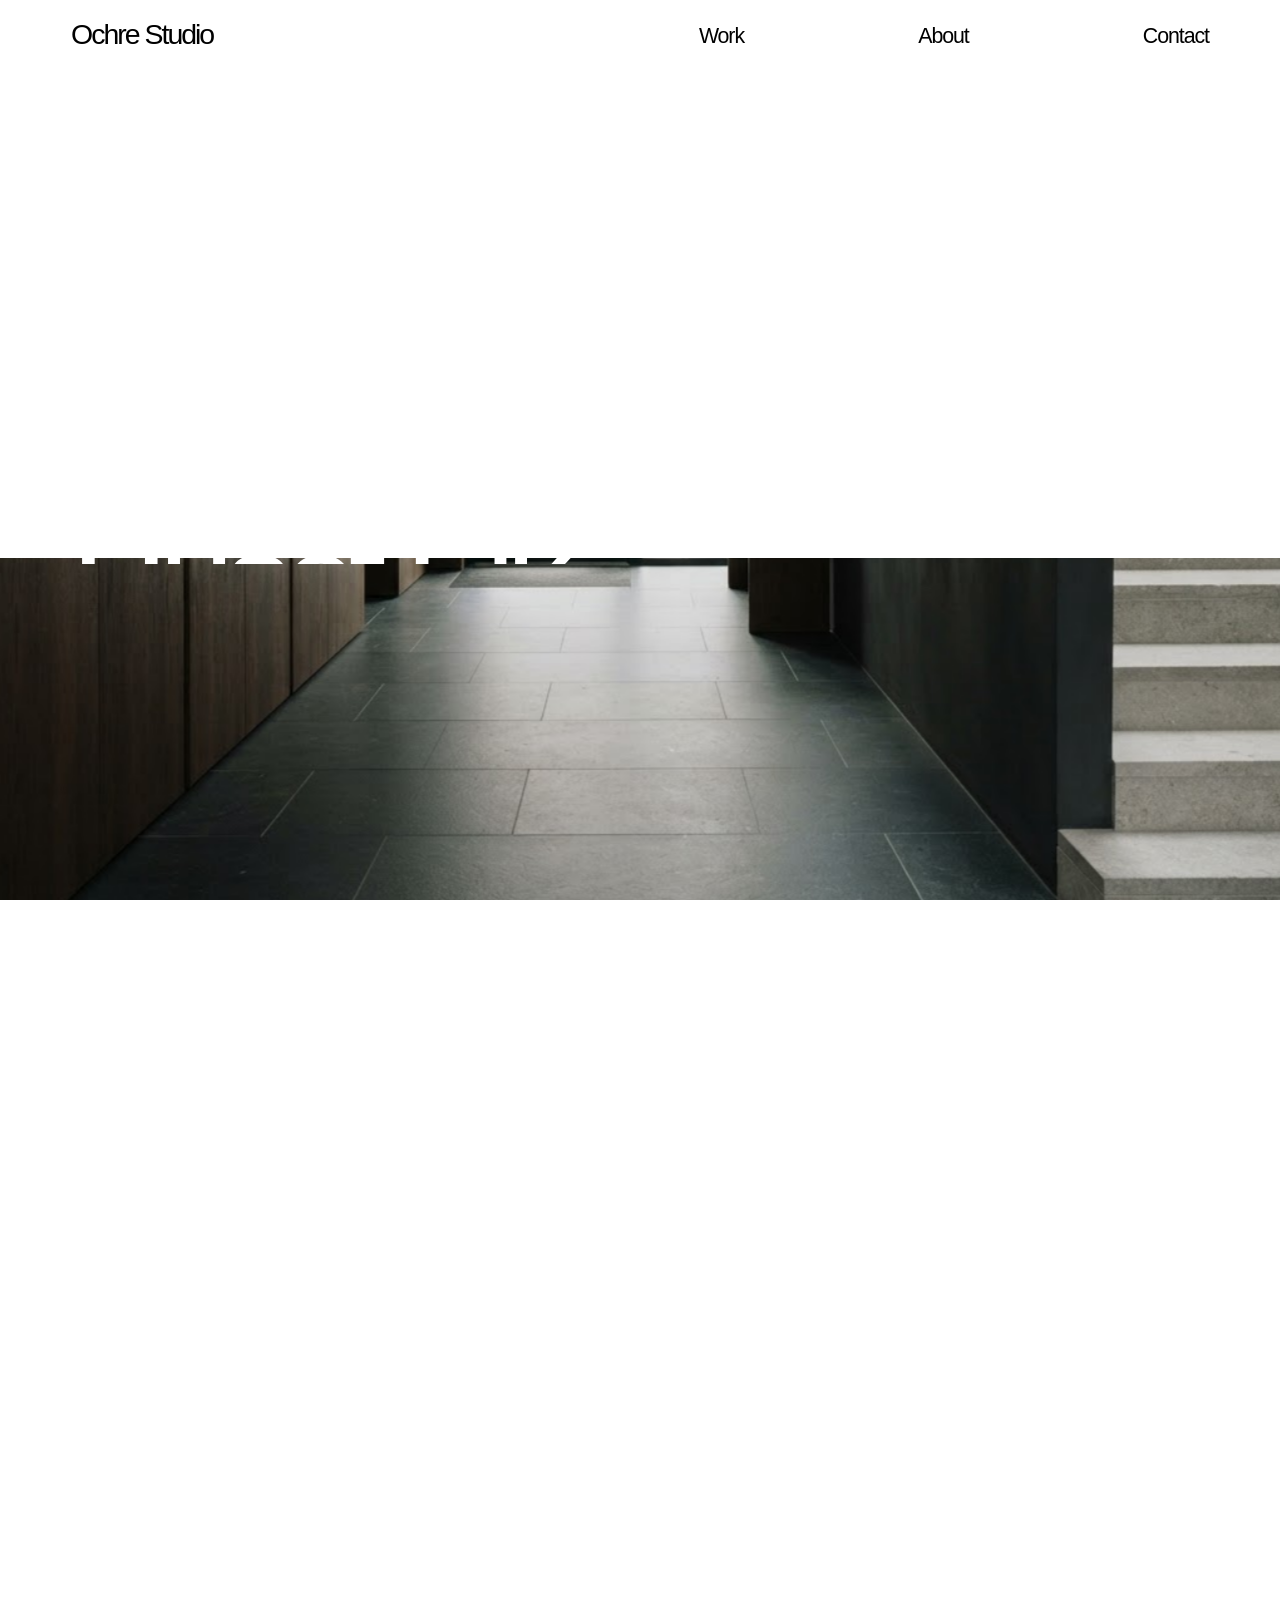
<file: huset-eik.html>
<!doctype html>
<html lang="en">
<head>
  <meta charset="utf-8">
  <meta name="viewport" content="width=device-width, initial-scale=1">
  <title>Huset Eik — Ochre Studio</title>
  <meta name="description" content="Huset Eik: an Oslo home in smoked oak, slate and pale stone, shaped around the slower rhythms of the Nordic winter.">
  <link rel="canonical" href="https://ochre-studio.vercel.app/huset-eik.html">

  <!-- Security (meta-level; the full set is sent as HTTP headers, see vercel.json) -->
  <meta http-equiv="Content-Security-Policy" content="default-src 'self'; script-src 'self'; style-src 'self' api.fontshare.com; img-src 'self' data:; font-src 'self' cdn.fontshare.com; connect-src 'self'; manifest-src 'self'; media-src 'self'; object-src 'none'; base-uri 'self'; form-action 'self'">
  <meta name="referrer" content="strict-origin-when-cross-origin">

  <!-- Browser / device -->
  <meta name="color-scheme" content="light">
  <meta name="theme-color" content="#ffffff">
  <meta name="format-detection" content="telephone=no, email=no, address=no">

  <!-- Icons -->
  <link rel="icon" href="favicon.ico" sizes="32x32">
  <link rel="icon" href="favicon.svg" type="image/svg+xml">
  <link rel="apple-touch-icon" href="apple-touch-icon.png">
  <link rel="manifest" href="site.webmanifest">

  <!-- Social sharing (Open Graph / X) -->
  <meta property="og:site_name" content="Ochre Studio">
  <meta property="og:locale" content="en_GB">
  <meta property="og:type" content="article">
  <meta property="og:title" content="Huset Eik — Ochre Studio">
  <meta property="og:description" content="Huset Eik: an Oslo home in smoked oak, slate and pale stone, shaped around the slower rhythms of the Nordic winter.">
  <meta property="og:url" content="https://ochre-studio.vercel.app/huset-eik.html">
  <meta property="og:image" content="https://ochre-studio.vercel.app/assets/og/huset-eik.jpg">
  <meta property="og:image:width" content="1200">
  <meta property="og:image:height" content="630">
  <meta property="og:image:alt" content="Huset Eik, an oak-panelled hall with a pale stone stair">
  <meta name="twitter:card" content="summary_large_image">

  <!-- Performance -->
  <link rel="preconnect" href="https://api.fontshare.com">
  <link rel="preconnect" href="https://cdn.fontshare.com" crossorigin>
  <!-- Fonts served by Fontshare (the ITF licence doesn't allow the files in a public repo) -->
  <link rel="stylesheet" href="https://api.fontshare.com/v2/css?f[]=satoshi@400,500&amp;display=swap">
  <link rel="stylesheet" href="https://api.fontshare.com/v2/css?f[]=general-sans@300,500&amp;display=swap">
  <link rel="preload" href="assets/images/huset-eik-hero.jpg" as="image" fetchpriority="high">

  <link rel="stylesheet" href="styles.css">
  <script src="assets/js/boot.js"></script>
</head>
<body>

  <a class="skip-link" href="#top">Skip to content</a>

  <!-- Fixed site header: stays at the top, blends with what scrolls underneath.
       It sits outside the smooth-scroll wrapper so it never moves with the content. -->
  <div class="site-header">

    <!-- ============ NAV (desktop) ============ -->
    <header class="nav" data-node-id="4:62">
      <a class="nav__logo t-trim" href="index.html">Ochre Studio</a>
      <nav class="nav__links" aria-label="Primary">
        <a class="t-trim" href="index.html#work">Work</a>
        <a class="t-trim" href="index.html#about">About</a>
        <a class="t-trim" href="index.html#get-in-touch">Contact</a>
      </nav>
    </header>

    <!-- ============ NAV (mobile) ============ -->
    <header class="nav-mobile" data-node-id="68:1332">
      <a class="nav-mobile__logo t-trim" href="index.html">Ochre Studio</a>
      <button class="nav-mobile__toggle" type="button" aria-expanded="false" aria-controls="mobile-menu" aria-label="Open menu">
        <svg class="burger" width="28" height="20" viewBox="0 0 28 20" fill="none" stroke="currentColor" stroke-width="1" aria-hidden="true" focusable="false">
          <path class="burger__line burger__line--1" d="M2 3.5H26"/>
          <path class="burger__line burger__line--2" d="M4 9.5H24"/>
          <path class="burger__line burger__line--3" d="M6 15.5H22"/>
        </svg>
      </button>
    </header>

  </div>

  <!-- Smooth scroll (ScrollSmoother): the page moves inside these two wrappers -->
  <div id="smooth-wrapper">
  <div id="smooth-content">
  <div class="page page--project">

  <main id="top" tabindex="-1">

    <!-- ============ PROJECT HERO ============ -->
    <section class="p-hero p-hero--plain" data-node-id="68:898">
      <img class="p-hero__bg" fetchpriority="high" decoding="sync" src="assets/images/huset-eik-hero.jpg" alt="Oak-panelled arrival hall with a slate floor and a pale stone stair">
      <h1 class="p-hero__title t-trim">Huset Eik</h1>
    </section>

    <!-- ============ PROJECT ABOUT ============ -->
    <section class="p-about">
      <div class="p-info">
        <div class="p-intro">
          <div class="p-intro__head">
            <h2 class="p-intro__title t-trim">A quieter way through winter.</h2>
          </div>
          <div class="p-intro__body">
            <div class="p-intro__copy">
              <p>Huset Eik is a home in Oslo, shaped around the slower rhythms of the Nordic winter. Dark oak and slate give the rooms a quiet weight, while tall windows draw the low light deep into the house.</p>
              <p>Oak panelling brings warmth to the walls and built-in seating. Underfoot, slate gives way to pale stone at the stair, where a solid, dark balustrade cuts through the softer grain of the wood. Linen cushions soften the window seats, making places to sit close to the light. The palette is deliberately small, leaving the materials and the changing daylight to give each room its character.</p>
            </div>
            <div class="p-intro__image">
              <img src="assets/images/huset-eik-stair-passage.jpg" alt="Stair and passage lined in dark oak">
            </div>
          </div>
        </div>

        <div class="p-gallery">
        <div class="p-gallery__item"><img src="assets/images/huset-eik-living-room.jpg" alt="Living room with tall windows onto birch trees" loading="lazy"></div>
        <div class="p-gallery__item"><img src="assets/images/huset-eik-kitchen-dining.jpg" alt="Kitchen and dining space in oak and stone" loading="lazy"></div>
        <div class="p-gallery__item"><img src="assets/images/huset-eik-oak-slate.jpg" alt="Junction of oak panelling and slate" loading="lazy"></div>
        <div class="p-gallery__item"><img src="assets/images/huset-eik-window-seat.jpg" alt="Linen-cushioned window seat set into the wall" loading="lazy"></div>
        </div>
      </div>

      <div class="p-details">
        <h2 class="p-details__title t-trim">Project Details</h2>
        <ul class="p-details__list">
          <li class="p-field">
            <div class="p-field__row">
              <span class="p-field__label t-trim">Project</span>
              <span class="p-field__value"><span class="t-trim">Huset Eik</span></span>
            </div>
            <img class="p-field__rule" src="assets/icons/line.svg" width="1280" height="1" alt="">
          </li>
          <li class="p-field">
            <div class="p-field__row">
              <span class="p-field__label t-trim">Location</span>
              <span class="p-field__value"><span class="t-trim">Oslo, Norway</span></span>
            </div>
            <img class="p-field__rule" src="assets/icons/line.svg" width="1280" height="1" alt="">
          </li>
          <li class="p-field">
            <div class="p-field__row">
              <span class="p-field__label t-trim">Type</span>
              <span class="p-field__value"><span class="t-trim">Residence</span></span>
            </div>
            <img class="p-field__rule" src="assets/icons/line.svg" width="1280" height="1" alt="">
          </li>
          <li class="p-field">
            <div class="p-field__row">
              <span class="p-field__label t-trim">Year</span>
              <span class="p-field__value"><span class="t-trim">2024</span></span>
            </div>
            <img class="p-field__rule" src="assets/icons/line.svg" width="1280" height="1" alt="">
          </li>
          <li class="p-field">
            <div class="p-field__row">
              <span class="p-field__label t-trim">Size</span>
              <span class="p-field__value"><span class="t-trim">210 m²</span></span>
            </div>
            <img class="p-field__rule" src="assets/icons/line.svg" width="1280" height="1" alt="">
          </li>
          <li class="p-field">
            <div class="p-field__row">
              <span class="p-field__label t-trim">Scope</span>
              <span class="p-field__value"><span class="t-trim">Interior Architecture</span><span class="t-trim">Material Selection</span></span>
            </div>
            <img class="p-field__rule" src="assets/icons/line.svg" width="1280" height="1" alt="">
          </li>
          <li class="p-field">
            <div class="p-field__row">
              <span class="p-field__label t-trim">Materials</span>
              <span class="p-field__value"><span class="t-trim">Smoked Oak</span><span class="t-trim">Slate</span><span class="t-trim">Pale Stone</span></span>
            </div>
            <img class="p-field__rule" src="assets/icons/line.svg" width="1280" height="1" alt="">
          </li>
        </ul>
      </div>
    </section>
    <!-- ============ PREVIOUS / NEXT PROJECT (loops around, homepage order) ============ -->
    <nav class="p-pager" aria-label="More projects">
      <div class="p-pager__links">
        <a class="p-pager__link p-pager__link--prev" href="casa-marna.html" rel="prev">
          <span class="p-pager__label t-trim">← Previous</span>
          <span class="p-pager__name t-trim">Casa Marna</span>
        </a>
        <a class="p-pager__link p-pager__link--next" href="barro.html" rel="next">
          <span class="p-pager__label t-trim">Next →</span>
          <span class="p-pager__name t-trim">Barro</span>
        </a>
      </div>
    </nav>
  </main>

  <!-- ============ FOOTER ============ -->
  <footer class="footer" data-node-id="32:449">
    <div class="footer__top">
      <p class="footer__tagline t-trim">Spaces and objects in stone, wood and clay.</p>
      <div class="footer__group">
        <p class="footer__label t-trim">Contact</p>
        <ul class="footer__list">
          <li>studio@ochre.com</li>
          <li>+47 012 34 567</li>
          <li>Akersbakken 12<br>0172 Oslo</li>
        </ul>
      </div>
      <div class="footer__group">
        <p class="footer__label t-trim">Links</p>
        <ul class="footer__list">
          <li><a href="index.html#work">Work</a></li>
          <li><a href="index.html#about">About</a></li>
          <li><a href="index.html#get-in-touch">Contact</a></li>
        </ul>
      </div>
    </div>
    <div class="footer__bottom">
      <span class="footer__word t-trim">Ochre</span>
      <div class="footer__image">
        <img src="assets/images/footer-coast.png" alt="White stone steps carved into a red cliff above the sea" loading="lazy">
      </div>
      <span class="footer__word t-trim">Studio</span>
    </div>
  </footer>

  </div>
  </div>
  </div>

  <!-- ============ MENU (mobile) ============ -->
  <div class="menu" id="mobile-menu" data-node-id="68:1431" hidden>
    <div class="menu__panel" role="dialog" aria-modal="true" aria-label="Menu">
      <div class="menu__bar">
        <a class="menu__logo t-trim" href="index.html" data-menu-close>Ochre Studio</a>
        <button class="menu__close" type="button" aria-label="Close menu" data-menu-close>
          <img src="assets/icons/close.svg" width="15" height="14.8492" alt="">
        </button>
      </div>
      <div class="menu__image">
        <img src="assets/images/menu-coastal-recess.jpg" alt="A ceramic jug resting in a carved stone niche">
      </div>
      <nav class="menu__links" aria-label="Mobile">
        <a class="t-trim" href="index.html#work" data-menu-close>Work</a>
        <a class="t-trim" href="index.html#about" data-menu-close>About</a>
        <a class="t-trim" href="index.html#get-in-touch" data-menu-close>Contact</a>
      </nav>
    </div>
  </div>

  <!-- GSAP 3.15.1, self-hosted (the security policy only allows scripts from this site) -->
  <script src="assets/js/vendor/gsap.min.js"></script>
  <script src="assets/js/vendor/ScrollTrigger.min.js"></script>
  <script src="assets/js/vendor/ScrollSmoother.min.js"></script>
  <script src="assets/js/vendor/SplitText.min.js"></script>
  <script src="assets/js/vendor/CustomEase.min.js"></script>
  <script src="assets/js/vendor/Flip.min.js"></script>
  <script src="assets/js/vendor/MorphSVGPlugin.min.js"></script>
  <script src="main.js"></script>
  <script src="motion.js"></script>
</body>
</html>
</file>
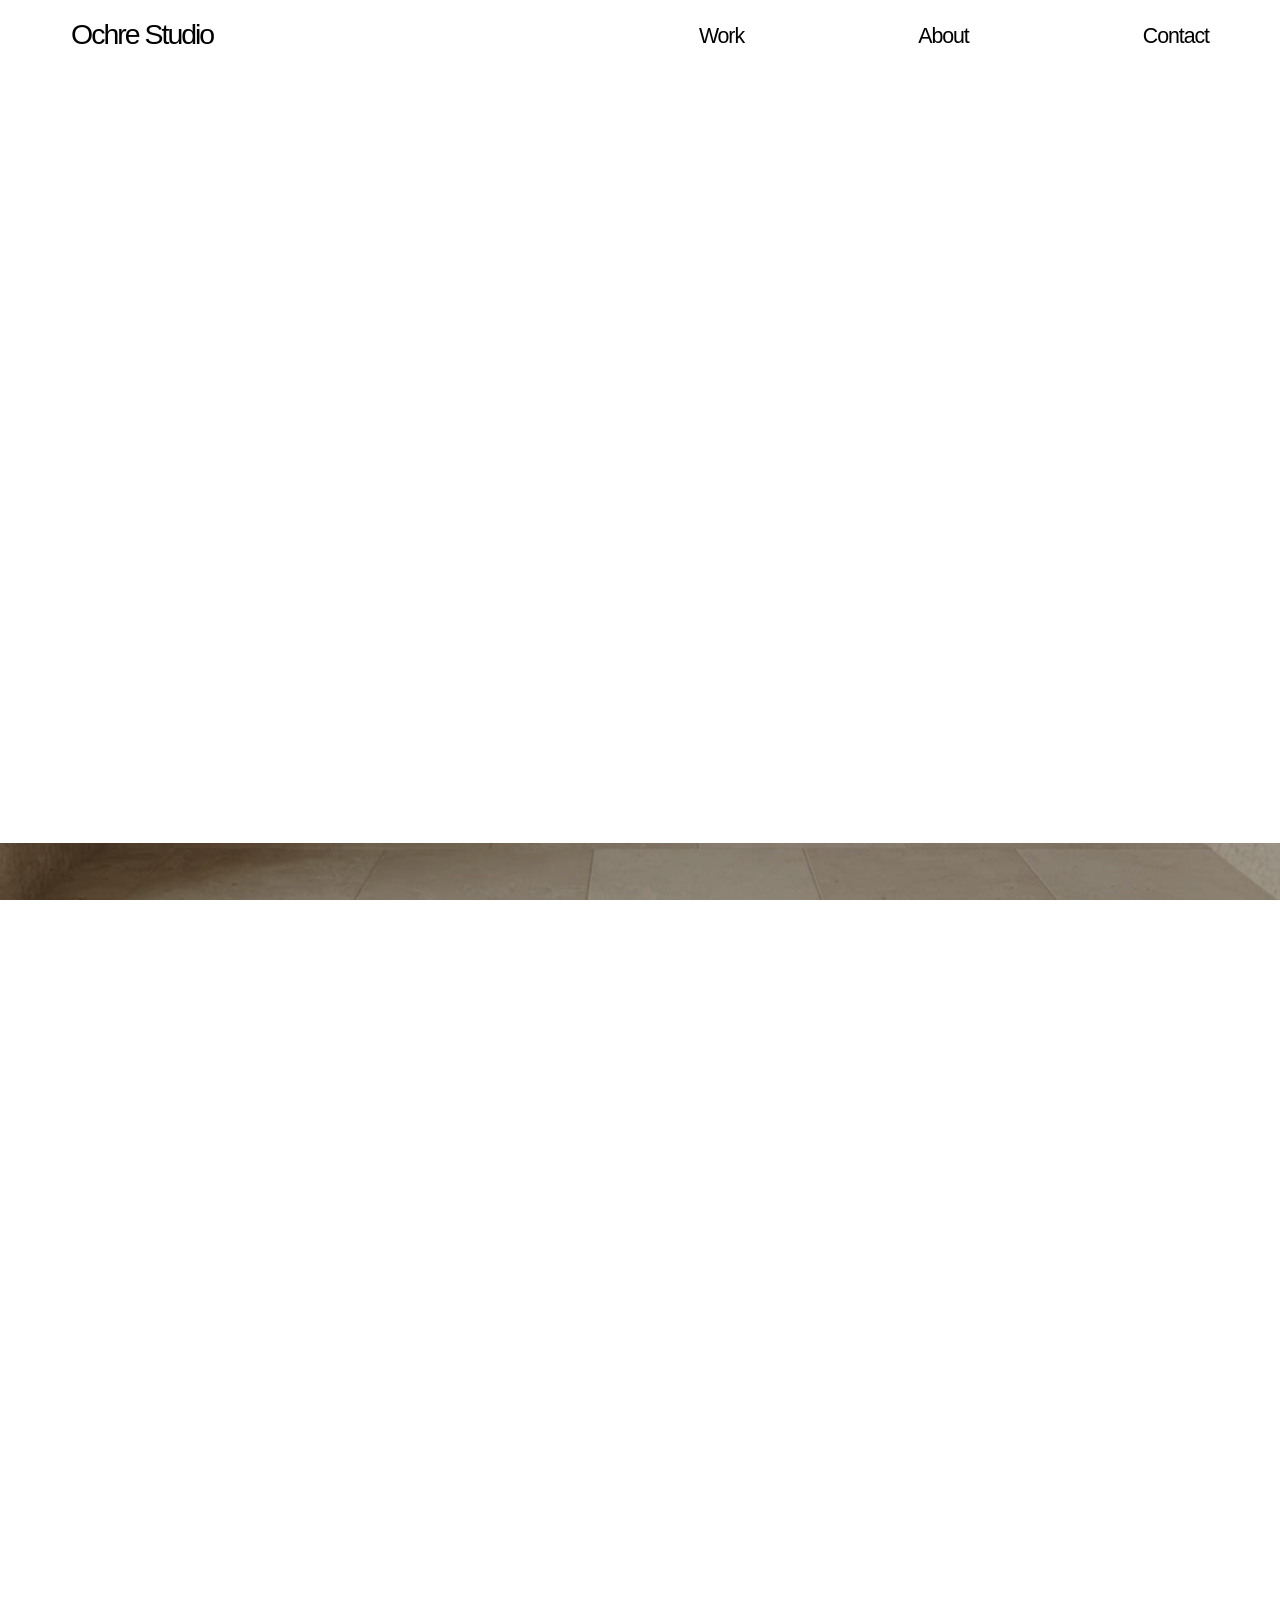
<file: kaya.html>
<!doctype html>
<html lang="en">
<head>
  <meta charset="utf-8">
  <meta name="viewport" content="width=device-width, initial-scale=1">
  <title>Kaya — Ochre Studio</title>
  <meta name="description" content="Kaya: a hotel carved room by room from the soft volcanic stone of Cappadocia, opening 2027.">
  <link rel="canonical" href="https://ochre-studio.vercel.app/kaya.html">

  <!-- Security (meta-level; the full set is sent as HTTP headers, see vercel.json) -->
  <meta http-equiv="Content-Security-Policy" content="default-src 'self'; script-src 'self'; style-src 'self' api.fontshare.com; img-src 'self' data:; font-src 'self' cdn.fontshare.com; connect-src 'self'; manifest-src 'self'; media-src 'self'; object-src 'none'; base-uri 'self'; form-action 'self'">
  <meta name="referrer" content="strict-origin-when-cross-origin">

  <!-- Browser / device -->
  <meta name="color-scheme" content="light">
  <meta name="theme-color" content="#ffffff">
  <meta name="format-detection" content="telephone=no, email=no, address=no">

  <!-- Icons -->
  <link rel="icon" href="favicon.ico" sizes="32x32">
  <link rel="icon" href="favicon.svg" type="image/svg+xml">
  <link rel="apple-touch-icon" href="apple-touch-icon.png">
  <link rel="manifest" href="site.webmanifest">

  <!-- Social sharing (Open Graph / X) -->
  <meta property="og:site_name" content="Ochre Studio">
  <meta property="og:locale" content="en_GB">
  <meta property="og:type" content="article">
  <meta property="og:title" content="Kaya — Ochre Studio">
  <meta property="og:description" content="Kaya: a hotel carved room by room from the soft volcanic stone of Cappadocia, opening 2027.">
  <meta property="og:url" content="https://ochre-studio.vercel.app/kaya.html">
  <meta property="og:image" content="https://ochre-studio.vercel.app/assets/og/kaya.jpg">
  <meta property="og:image:width" content="1200">
  <meta property="og:image:height" content="630">
  <meta property="og:image:alt" content="The arrival lounge at Kaya, carved into pale volcanic stone">
  <meta name="twitter:card" content="summary_large_image">

  <!-- Performance -->
  <link rel="preconnect" href="https://api.fontshare.com">
  <link rel="preconnect" href="https://cdn.fontshare.com" crossorigin>
  <!-- Fonts served by Fontshare (the ITF licence doesn't allow the files in a public repo) -->
  <link rel="stylesheet" href="https://api.fontshare.com/v2/css?f[]=satoshi@400,500&amp;display=swap">
  <link rel="stylesheet" href="https://api.fontshare.com/v2/css?f[]=general-sans@300,500&amp;display=swap">
  <link rel="preload" href="assets/images/project-kaya.jpg" as="image" fetchpriority="high">

  <link rel="stylesheet" href="styles.css">
  <script src="assets/js/boot.js"></script>
</head>
<body>

  <a class="skip-link" href="#top">Skip to content</a>

  <!-- Fixed site header: stays at the top, blends with what scrolls underneath.
       It sits outside the smooth-scroll wrapper so it never moves with the content. -->
  <div class="site-header">

    <!-- ============ NAV (desktop) ============ -->
    <header class="nav" data-node-id="4:62">
      <a class="nav__logo t-trim" href="index.html">Ochre Studio</a>
      <nav class="nav__links" aria-label="Primary">
        <a class="t-trim" href="index.html#work">Work</a>
        <a class="t-trim" href="index.html#about">About</a>
        <a class="t-trim" href="index.html#get-in-touch">Contact</a>
      </nav>
    </header>

    <!-- ============ NAV (mobile) ============ -->
    <header class="nav-mobile" data-node-id="68:1332">
      <a class="nav-mobile__logo t-trim" href="index.html">Ochre Studio</a>
      <button class="nav-mobile__toggle" type="button" aria-expanded="false" aria-controls="mobile-menu" aria-label="Open menu">
        <svg class="burger" width="28" height="20" viewBox="0 0 28 20" fill="none" stroke="currentColor" stroke-width="1" aria-hidden="true" focusable="false">
          <path class="burger__line burger__line--1" d="M2 3.5H26"/>
          <path class="burger__line burger__line--2" d="M4 9.5H24"/>
          <path class="burger__line burger__line--3" d="M6 15.5H22"/>
        </svg>
      </button>
    </header>

  </div>

  <!-- Smooth scroll (ScrollSmoother): the page moves inside these two wrappers -->
  <div id="smooth-wrapper">
  <div id="smooth-content">
  <div class="page page--project">

  <main id="top" tabindex="-1">

    <!-- ============ PROJECT HERO ============ -->
    <section class="p-hero" data-node-id="68:737">
      <img class="p-hero__bg" fetchpriority="high" decoding="sync" src="assets/images/project-kaya.jpg" alt="Arrival lounge carved into pale volcanic stone">
      <h1 class="p-hero__title t-trim">Kaya</h1>
    </section>

    <!-- ============ PROJECT ABOUT ============ -->
    <section class="p-about">
      <div class="p-info">
        <div class="p-intro">
          <div class="p-intro__head">
            <h2 class="p-intro__title t-trim">Rooms shaped by the stone.</h2>
            <p class="p-intro__note t-trim">*All images shown are concept visuals</p>
          </div>
          <div class="p-intro__body">
            <div class="p-intro__copy">
              <p>Kaya is a hotel proposal within the soft volcanic stone of Cappadocia, planned to open in 2027. The design begins with the rock: its pale colour, uneven grain and the depth of the spaces carved into it.</p>
              <p>Broad stone vaults will give each room its proportions, with deep openings bringing daylight into the quieter interiors. Honed stone underfoot will sit alongside the rougher carved walls, while pale oak furniture and linen bring warmth where the body meets the room. Seating is drawn into recesses, leaving the spaces open and the stone visible. The intention is a hotel that feels settled into its surroundings, with little added beyond what makes a stay comfortable.</p>
            </div>
            <div class="p-intro__image">
              <img src="assets/images/kaya-guest-suite.jpg" alt="Carved guest suite beneath a stone vault">
            </div>
          </div>
        </div>

        <div class="p-gallery">
        <div class="p-gallery__item"><img src="assets/images/kaya-bathing-room.jpg" alt="Stone bathing room with a freestanding tub" loading="lazy"></div>
        <div class="p-gallery__item"><img src="assets/images/kaya-vaulted-passage.jpg" alt="Vaulted passage lit along the floor" loading="lazy"></div>
        <div class="p-gallery__item"><img src="assets/images/kaya-stone-junction.jpg" alt="Carved stone junction where vaults meet" loading="lazy"></div>
        <div class="p-gallery__item"><img src="assets/images/kaya-valley-lounge.jpg" alt="Valley-facing lounge with an arched window" loading="lazy"></div>
        </div>
      </div>

      <div class="p-details">
        <h2 class="p-details__title t-trim">Project Details</h2>
        <ul class="p-details__list">
          <li class="p-field">
            <div class="p-field__row">
              <span class="p-field__label t-trim">Project</span>
              <span class="p-field__value"><span class="t-trim">Kaya</span></span>
            </div>
            <img class="p-field__rule" src="assets/icons/line.svg" width="1280" height="1" alt="">
          </li>
          <li class="p-field">
            <div class="p-field__row">
              <span class="p-field__label t-trim">Location</span>
              <span class="p-field__value"><span class="t-trim">Cappadocia, Turkey</span></span>
            </div>
            <img class="p-field__rule" src="assets/icons/line.svg" width="1280" height="1" alt="">
          </li>
          <li class="p-field">
            <div class="p-field__row">
              <span class="p-field__label t-trim">Type</span>
              <span class="p-field__value"><span class="t-trim">Hotel</span></span>
            </div>
            <img class="p-field__rule" src="assets/icons/line.svg" width="1280" height="1" alt="">
          </li>
          <li class="p-field">
            <div class="p-field__row">
              <span class="p-field__label t-trim">Opening</span>
              <span class="p-field__value"><span class="t-trim">2027</span></span>
            </div>
            <img class="p-field__rule" src="assets/icons/line.svg" width="1280" height="1" alt="">
          </li>
          <li class="p-field">
            <div class="p-field__row">
              <span class="p-field__label t-trim">Status</span>
              <span class="p-field__value"><span class="t-trim">Unbuilt</span></span>
            </div>
            <img class="p-field__rule" src="assets/icons/line.svg" width="1280" height="1" alt="">
          </li>
          <li class="p-field">
            <div class="p-field__row">
              <span class="p-field__label t-trim">Scope</span>
              <span class="p-field__value"><span class="t-trim">Interior Architecture</span><span class="t-trim">Material Selection</span></span>
            </div>
            <img class="p-field__rule" src="assets/icons/line.svg" width="1280" height="1" alt="">
          </li>
          <li class="p-field">
            <div class="p-field__row">
              <span class="p-field__label t-trim">Materials</span>
              <span class="p-field__value"><span class="t-trim">Volcanic Tuff</span><span class="t-trim">Pale Oak</span><span class="t-trim">Linen</span></span>
            </div>
            <img class="p-field__rule" src="assets/icons/line.svg" width="1280" height="1" alt="">
          </li>
        </ul>
      </div>
    </section>
    <!-- ============ PREVIOUS / NEXT PROJECT (loops around, homepage order) ============ -->
    <nav class="p-pager" aria-label="More projects">
      <div class="p-pager__links">
        <a class="p-pager__link p-pager__link--prev" href="barro.html" rel="prev">
          <span class="p-pager__label t-trim">← Previous</span>
          <span class="p-pager__name t-trim">Barro</span>
        </a>
        <a class="p-pager__link p-pager__link--next" href="casa-marna.html" rel="next">
          <span class="p-pager__label t-trim">Next →</span>
          <span class="p-pager__name t-trim">Casa Marna</span>
        </a>
      </div>
    </nav>
  </main>

  <!-- ============ FOOTER ============ -->
  <footer class="footer" data-node-id="32:449">
    <div class="footer__top">
      <p class="footer__tagline t-trim">Spaces and objects in stone, wood and clay.</p>
      <div class="footer__group">
        <p class="footer__label t-trim">Contact</p>
        <ul class="footer__list">
          <li>studio@ochre.com</li>
          <li>+47 012 34 567</li>
          <li>Akersbakken 12<br>0172 Oslo</li>
        </ul>
      </div>
      <div class="footer__group">
        <p class="footer__label t-trim">Links</p>
        <ul class="footer__list">
          <li><a href="index.html#work">Work</a></li>
          <li><a href="index.html#about">About</a></li>
          <li><a href="index.html#get-in-touch">Contact</a></li>
        </ul>
      </div>
    </div>
    <div class="footer__bottom">
      <span class="footer__word t-trim">Ochre</span>
      <div class="footer__image">
        <img src="assets/images/footer-coast.png" alt="White stone steps carved into a red cliff above the sea" loading="lazy">
      </div>
      <span class="footer__word t-trim">Studio</span>
    </div>
  </footer>

  </div>
  </div>
  </div>

  <!-- ============ MENU (mobile) ============ -->
  <div class="menu" id="mobile-menu" data-node-id="68:1431" hidden>
    <div class="menu__panel" role="dialog" aria-modal="true" aria-label="Menu">
      <div class="menu__bar">
        <a class="menu__logo t-trim" href="index.html" data-menu-close>Ochre Studio</a>
        <button class="menu__close" type="button" aria-label="Close menu" data-menu-close>
          <img src="assets/icons/close.svg" width="15" height="14.8492" alt="">
        </button>
      </div>
      <div class="menu__image">
        <img src="assets/images/menu-coastal-recess.jpg" alt="A ceramic jug resting in a carved stone niche">
      </div>
      <nav class="menu__links" aria-label="Mobile">
        <a class="t-trim" href="index.html#work" data-menu-close>Work</a>
        <a class="t-trim" href="index.html#about" data-menu-close>About</a>
        <a class="t-trim" href="index.html#get-in-touch" data-menu-close>Contact</a>
      </nav>
    </div>
  </div>

  <!-- GSAP 3.15.1, self-hosted (the security policy only allows scripts from this site) -->
  <script src="assets/js/vendor/gsap.min.js"></script>
  <script src="assets/js/vendor/ScrollTrigger.min.js"></script>
  <script src="assets/js/vendor/ScrollSmoother.min.js"></script>
  <script src="assets/js/vendor/SplitText.min.js"></script>
  <script src="assets/js/vendor/CustomEase.min.js"></script>
  <script src="assets/js/vendor/Flip.min.js"></script>
  <script src="assets/js/vendor/MorphSVGPlugin.min.js"></script>
  <script src="main.js"></script>
  <script src="motion.js"></script>
</body>
</html>
</file>
<file: styles.css>
/* =========================================================
   Ochre Studio — static homepage
   Built from Figma (Design / Homepage + Homepage-mobile).

   Sizing model
   ------------
   Every dimension is written in "design pixels" multiplied by --u.
   Small text has a 12px floor (max(12px, …)) so it stays readable on small screens.
   - Mobile  (< 1024px): --u = width / 390,  capped at 1.25 (≈ 488px)
   - Desktop (≥ 1024px): --u = width / 1440, capped at 1    (1440px)
   So type, spacing and margins scale smoothly between the two
   artboards and stop growing at 1440px (80px side margins stay 80px).
   Above 1440px the layout itself keeps filling the window: full-bleed
   images reach the edges and columns widen. 320px is the floor.
   ========================================================= */

:root {
  --black: #000;
  --white: #fff;
  --font-display: "Satoshi", "Helvetica Neue", Arial, sans-serif;
  --font-body: "General Sans", "Helvetica Neue", Arial, sans-serif;

  --page-min: 320px;
  --bp-desktop: 1024px; /* documented here; used literally in @media below */

  /* mobile unit (fallback when no container ancestor, e.g. the menu) */
  --u: calc(min(100vw, 487.5px) / 390);
}

/* ---------- Reset ---------- */
*,
*::before,
*::after { box-sizing: border-box; }

html { -webkit-text-size-adjust: 100%; text-size-adjust: 100%; }

html,
body { margin: 0; background: var(--white); color: var(--black); }

body {
  min-width: var(--page-min);
  font-family: var(--font-body);
  -webkit-font-smoothing: antialiased;
  -moz-osx-font-smoothing: grayscale;
}

h1, h2, h3, p, ul, ol, li { margin: 0; padding: 0; font-weight: inherit; font-size: inherit; }
ul, ol { list-style: none; }
img { display: block; max-width: 100%; }
a { color: inherit; text-decoration: none; }
button { font: inherit; color: inherit; background: none; border: 0; padding: 0; cursor: pointer; }

/* Figma "text-box-trim: cap / alphabetic" — trims display type to cap height */
.t-trim { text-box: trim-both cap alphabetic; }

.visually-hidden {
  position: absolute !important;
  width: 1px; height: 1px;
  margin: -1px; padding: 0; overflow: hidden;
  clip: rect(0 0 0 0); white-space: nowrap; border: 0;
}

/* ---------- Page frame ---------- */
.page {
  container-type: inline-size;
  width: 100%;
  overflow-x: clip;
  /* re-derive the unit from the page width (excludes scrollbar) */
  --u: calc(min(100cqi, 487.5px) / 390);
}

/* Shared type primitives */
.display { font-family: var(--font-display); font-weight: 400; line-height: 1; }

/* =========================================================
   MOBILE (base)
   ========================================================= */

/* ---------- Nav ---------- */
.nav { display: none; }

.nav-mobile {
  display: flex;
  align-items: center;
  justify-content: space-between;
  padding: calc(24 * var(--u));
  background: var(--white);
}

.nav-mobile__logo,
.menu__logo {
  font-family: var(--font-display);
  font-size: calc(20 * var(--u)); /* Figma: 32px; reduced so project titles (64px) clearly lead */
  line-height: 1;
  letter-spacing: -0.07em;
  white-space: nowrap;
}

.nav-mobile__toggle {
  display: grid;
  place-items: center;
  width: 28px;
  height: 20px;
}

/* ---------- Mobile menu ---------- */
.menu[hidden] { display: none; }

.menu {
  position: fixed;
  inset: 0;
  z-index: 100;
}

.menu__panel {
  /* Figma component is 391px tall; fill the screen so page content doesn't read as menu items */
  position: absolute;
  inset: 0;
  display: flex;
  flex-direction: column;
  gap: calc(40 * var(--u));
  padding: calc(24 * var(--u));
  background: var(--white);
  overflow-y: auto;
}

html.is-menu-open { overflow: hidden; }

.menu__bar {
  display: flex;
  align-items: center;
  justify-content: space-between;
}

.menu__close {
  display: grid;
  place-items: center;
  width: 24px;
  height: 24px;
  background: var(--white);
}

.menu__image {
  width: 100%;
  aspect-ratio: 342 / 110;
  overflow: hidden;
}
.menu__image img { width: 100%; height: 100%; object-fit: cover; }

.menu__links {
  display: flex;
  flex-direction: column;
  gap: calc(24 * var(--u));
  font-family: var(--font-display);
  font-size: calc(38 * var(--u));
  line-height: 1;
  letter-spacing: -0.03em;
}

/* ---------- Hero ---------- */
.hero {
  display: flex;
  flex-direction: column;
  padding: 0 calc(24 * var(--u)) calc(24 * var(--u));
}

/* The big "Ochre / Studio" lockup is desktop only — keep it for screen readers */
.hero__logo {
  position: absolute;
  width: 1px; height: 1px;
  margin: -1px; overflow: hidden;
  clip: rect(0 0 0 0); white-space: nowrap;
}

.hero__image {
  width: 100%;
  aspect-ratio: 342 / 304;
  border-radius: calc(32 * var(--u));
  overflow: hidden;
}
.hero__image img { width: 100%; height: 100%; object-fit: cover; }

/* ---------- About ---------- */
.about {
  display: flex;
  flex-direction: column;
  gap: calc(80 * var(--u));
  padding: calc(24 * var(--u));
}

.about__text {
  display: flex;
  flex-direction: column;
  gap: calc(40 * var(--u));
}

.about__title {
  font-family: var(--font-display);
  font-size: calc(64 * var(--u));
  line-height: 1;
  letter-spacing: -0.07em;
}

.about__lede {
  font-family: var(--font-body);
  font-weight: 300;
  font-size: max(12px, calc(16 * var(--u)));
  line-height: 1.3;
  letter-spacing: -0.02em;
  text-indent: calc(84 * var(--u));
}

.process {
  display: flex;
  flex-direction: column;
  gap: calc(32 * var(--u));
}

.process__item {
  display: flex;
  flex-direction: column;
  gap: calc(32 * var(--u));
}

.process__row {
  display: flex;
  flex-direction: column;
  gap: calc(32 * var(--u));
}
.process__item:first-child .process__row { gap: calc(16 * var(--u)); }

.process__label {
  display: flex;
  align-items: center;
  gap: calc(32 * var(--u));
  font-family: var(--font-display);
  line-height: 1;
  white-space: nowrap;
}

.process__num {
  font-size: calc(20 * var(--u));
  letter-spacing: -0.03em;
}

.process__name {
  font-size: calc(32 * var(--u));
  letter-spacing: -0.05em;
}

.process__desc {
  font-weight: 300;
  font-size: max(12px, calc(16 * var(--u)));
  line-height: 1.3;
  letter-spacing: -0.02em;
}

.process__rule,
.p-field__rule {
  width: 100%;
  height: 1px;
  margin-top: -1px; /* Figma draws these 0-height lines inside the gap above */
}

/* ---------- Projects ---------- */
.project {
  position: relative;
  display: flex;
  align-items: flex-start;
  justify-content: space-between;
  /* 251px at 390, like Figma. The height comes from padding + content (as in
     Figma's auto-layout); this is only a minimum, so the card grows instead of
     clipping if a browser renders the text taller. */
  min-height: calc(100cqi * 251 / 390);
  padding: calc(24 * var(--u));
  color: var(--white);
  clip-path: inset(0); /* clips the background image without clipping content height */
  isolation: isolate;
}

.project__bg {
  position: absolute;
  inset: 0;
  z-index: -1;
  width: 100%;
  height: 100%;
  max-width: none;
  object-fit: cover;
}

.project__num {
  font-family: var(--font-display);
  font-size: calc(20 * var(--u));
  line-height: 1;
  letter-spacing: -0.03em;
  white-space: nowrap;
}

.project__content {
  display: flex;
  flex: 1 0 0;
  min-width: 0;
  align-self: stretch; /* fill the card height without relying on height: 100% */
  flex-direction: column;
  align-items: flex-end;
  justify-content: space-between;
  gap: calc(72 * var(--u)); /* Figma mobile: title → bottom text */
}

.project__title {
  font-family: var(--font-display);
  font-size: calc(64 * var(--u));
  line-height: 1;
  letter-spacing: -0.07em;
  white-space: nowrap;
}

.project__bottom {
  display: flex;
  flex-direction: column;
  align-items: flex-end;
  gap: calc(24 * var(--u));
  width: 100%;
}

.project__meta {
  display: flex;
  flex-direction: column;
  align-items: flex-end;
  gap: calc(12 * var(--u));
  width: 100%;
  font-family: var(--font-display);
  font-size: max(12px, calc(12 * var(--u)));
  line-height: 1;
  letter-spacing: -0.03em;
  text-align: right;
}

/* ---------- Button (Component: btn) ---------- */
.btn {
  display: inline-flex;
  align-items: center;
  justify-content: center;
  padding: calc(10 * var(--u));
  border: 1px solid var(--white);
  border-radius: 999px;
  color: var(--white);
  font-family: var(--font-display);
  font-size: max(12px, calc(12 * var(--u)));
  line-height: 1;
  letter-spacing: -0.03em;
  white-space: nowrap;
  overflow: hidden;
}

/* ---------- Objects ---------- */
.objects {
  padding: calc(48 * var(--u)) calc(24 * var(--u)) calc(24 * var(--u));
}

.objects__intro {
  display: flex;
  flex-direction: column;
  gap: calc(25 * var(--u));
}

/* On mobile the heading lines interleave with the copy */
.objects__heading { display: contents; }

.objects__line {
  display: block;
  font-family: var(--font-display);
  font-size: calc(62 * var(--u));
  line-height: 1;
  letter-spacing: -0.07em;
  white-space: nowrap;
}
.objects__line--1 { order: 1; }
.objects__copy--1 { order: 2; }
.objects__line--2 { order: 3; margin-left: calc(-2 * var(--u)); }
.objects__copy--2 { order: 4; }
.objects__line--3 { order: 5; margin-left: calc(50% + 11 * var(--u)); }

.objects__copy {
  font-weight: 300;
  font-size: max(12px, calc(16 * var(--u)));
  line-height: 1.3;
  letter-spacing: -0.02em;
}
.objects__email {
  text-decoration: underline;
  text-decoration-thickness: from-font;
  text-underline-position: from-font;
}

.objects__grid {
  display: grid;
  grid-template-columns: repeat(2, minmax(0, 1fr));
  column-gap: calc(20 * var(--u));
  row-gap: calc(24 * var(--u));
  margin-top: calc(48 * var(--u));
}

.product {
  display: flex;
  flex-direction: column;
  gap: calc(10 * var(--u));
  order: var(--m-order, 0);
}

.product--feature { grid-column: 1 / -1; }

/* Mobile order differs from desktop (Figma Homepage-mobile) */
.product:nth-child(1) { --m-order: 1; }
.product:nth-child(2) { --m-order: 11; }
.product:nth-child(3) { --m-order: 10; }
.product:nth-child(4) { --m-order: 2; }
.product:nth-child(5) { --m-order: 9; }
.product:nth-child(6) { --m-order: 8; }
.product:nth-child(7) { --m-order: 7; }
.product:nth-child(8) { --m-order: 3; }
.product:nth-child(9) { --m-order: 6; }
.product:nth-child(10) { --m-order: 5; }
.product:nth-child(11) { --m-order: 4; }

.product__image {
  width: 100%;
  aspect-ratio: 161 / 205;
  overflow: hidden;
}
.product--feature .product__image { aspect-ratio: 342 / 381; }
.product__image img { width: 100%; height: 100%; object-fit: cover; }

.product__name {
  font-family: var(--font-display);
  font-size: max(12px, calc(12 * var(--u)));
  line-height: 1;
  letter-spacing: -0.03em;
}

/* ---------- Contact ---------- */
.contact {
  display: flex;
  flex-direction: column;
  gap: calc(48 * var(--u));
  padding: calc(24 * var(--u));
}

.contact__top {
  display: flex;
  flex-direction: column;
  gap: calc(64 * var(--u));
}

.contact__intro,
.contact__details {
  display: flex;
  gap: calc(20 * var(--u));
}

.contact__intro { align-items: stretch; }
.contact__details {
  flex-direction: column; /* phones: copy above, contact info below (Figma had them side by side at 8px) */
  align-items: stretch;
  gap: calc(32 * var(--u));
  scroll-margin-top: calc(48 * var(--u)); /* "Contact" links land here */
}
.contact__details > .contact__details-copy { flex: none; }

.contact__intro-copy,
.contact__details-copy {
  display: flex;
  flex: 1 0 0;
  min-width: 0;
  flex-direction: column;
  gap: calc(32 * var(--u));
}

.contact__heading {
  font-family: var(--font-display);
  font-size: calc(32 * var(--u));
  line-height: 1;
  letter-spacing: -0.05em;
}
.contact__intro .contact__heading { max-width: calc(159 * var(--u)); }

.contact__body {
  font-weight: 300;
  font-size: max(12px, calc(16 * var(--u)));
  line-height: 1.3;
  letter-spacing: -0.02em;
}

.contact__intro-image {
  position: relative;
  flex: 1 0 0;
  min-width: 0;
  overflow: hidden;
}
.contact__intro-image img {
  position: absolute;
  inset: 0;
  width: 100%;
  height: 100%;
  object-fit: cover;
  transform: scaleX(-1); /* mirrored in the mobile design */
}

.contact__info {
  display: flex;
  gap: calc(20 * var(--u));
}

.contact__col {
  display: flex;
  flex: 1 0 0;
  min-width: 0;
  flex-direction: column;
  gap: calc(24 * var(--u));
}

.info {
  display: flex;
  flex-direction: column;
  gap: calc(8 * var(--u));
}

.info__label {
  font-family: var(--font-display);
  font-size: max(12px, calc(12 * var(--u)));
  line-height: 1;
  letter-spacing: -0.03em;
  opacity: 0.5;
}

.info__value {
  font-weight: 500;
  font-size: max(12px, calc(8 * var(--u)));
  line-height: 1.3;
  letter-spacing: -0.02em;
  white-space: nowrap;
}

.contact__image {
  margin-inline: calc(-24 * var(--u));
  aspect-ratio: 390 / 187;
  overflow: hidden;
}
.contact__image img { width: 100%; height: 100%; object-fit: cover; }

/* ---------- Footer (Component: Footer / Mobile) ---------- */
.footer {
  display: flex;
  flex-direction: column;
  gap: calc(48 * var(--u));
  padding: calc(24 * var(--u));
  overflow: hidden;
}

.footer__top {
  display: flex;
  align-items: flex-start;
  justify-content: space-between;
  gap: calc(16 * var(--u));
}

.footer__tagline {
  width: calc(185 * var(--u));
  font-family: var(--font-display);
  font-size: calc(24 * var(--u));
  line-height: 1;
  letter-spacing: -0.05em;
}

.footer__group {
  display: flex;
  flex-direction: column;
  gap: calc(16 * var(--u));
  white-space: nowrap;
}

.footer__label {
  font-family: var(--font-display);
  font-size: max(12px, calc(12 * var(--u)));
  line-height: 1;
  letter-spacing: -0.03em;
  opacity: 0.5;
}

.footer__list {
  display: flex;
  flex-direction: column;
  gap: calc(8 * var(--u));
  font-weight: 500;
  font-size: max(12px, calc(8 * var(--u)));
  line-height: 1.3;
  letter-spacing: -0.02em;
}

.footer__bottom {
  display: flex;
  align-items: flex-end;
  justify-content: space-between;
}

.footer__word {
  font-family: var(--font-display);
  font-size: calc(32 * var(--u));
  line-height: 1;
  letter-spacing: -0.05em;
  white-space: nowrap;
}

.footer__image {
  width: calc(116 * var(--u));
  aspect-ratio: 279 / 349;
  overflow: hidden;
}
.footer__image img { width: 100%; height: 100%; object-fit: cover; }

/* =========================================================
   DESKTOP (≥ 1024px) — scales from the 1440 artboard
   ========================================================= */
@media (min-width: 1024px) {
  .page { --u: calc(min(100cqi, 1440px) / 1440); }

  /* Mobile-only pieces */
  .nav-mobile,
  .menu { display: none !important; }

  /* ---------- Nav (Component: Nav) ---------- */
  .nav {
    display: flex;
    align-items: flex-end; /* trimmed type: bottom edge = baseline, so logo and links share a baseline */
    justify-content: space-between;
    padding: calc(32 * var(--u)) calc(80 * var(--u)); /* Figma: 64px vertical — reduced */
    background: var(--white);
    white-space: nowrap;
  }

  .nav__logo {
    font-family: var(--font-display);
    font-size: calc(32 * var(--u));
    line-height: 1;
    letter-spacing: -0.07em;
  }

  .nav__links {
    display: flex;
    align-items: center;
    gap: calc(196 * var(--u));
    font-family: var(--font-display);
    font-size: calc(24 * var(--u));
    line-height: normal;
    letter-spacing: -0.05em;
  }

  /* ---------- Hero ---------- */
  .hero {
    gap: calc(64 * var(--u));
    /* 32 on top gives back what the slimmer nav took (Figma: 64 under the nav text),
       so nav → lockup matches lockup → photo: 64 */
    padding: calc(32 * var(--u)) calc(80 * var(--u)) calc(80 * var(--u));
  }

  .hero__logo {
    position: static;
    width: auto; height: auto;
    margin: 0; overflow: visible; clip: auto;
    display: flex;
    align-items: center;
    justify-content: space-between;
    font-family: var(--font-display);
    font-size: calc(180 * var(--u));
    line-height: 1;
    letter-spacing: -0.07em;
  }

  .hero__image {
    aspect-ratio: auto;
    height: calc(920 * var(--u));
    border-radius: calc(32 * var(--u));
  }

  /* ---------- About ---------- */
  .about {
    gap: calc(160 * var(--u));
    padding: calc(80 * var(--u));
  }

  .about__text { gap: calc(80 * var(--u)); }

  .about__title { font-size: calc(152 * var(--u)); }

  .about__lede {
    font-size: calc(42 * var(--u));
    text-indent: calc(84 * var(--u));
  }

  .process { gap: calc(64 * var(--u)); }

  .process__row,
  .process__item:first-child .process__row {
    flex-direction: row;
    align-items: flex-start;
    justify-content: space-between;
    gap: calc(32 * var(--u));
  }

  .process__num { font-size: calc(38 * var(--u)); }
  .process__name { font-size: calc(76 * var(--u)); }

  .process__desc {
    flex: 0 0 auto;
    width: calc(424 * var(--u));
    font-size: calc(24 * var(--u));
  }

  /* ---------- Projects ---------- */
  .project {
    min-height: calc(1024 * var(--u));
    padding: calc(80 * var(--u));
  }

  .project__num { font-size: calc(38 * var(--u)); }

  .project__content { flex: 0 1 auto; }

  .project__title { font-size: calc(152 * var(--u)); }

  .project__bottom {
    gap: calc(56 * var(--u));
    width: auto;
  }

  .project__meta {
    gap: calc(32 * var(--u));
    width: auto;
    white-space: nowrap; /* one line on desktop, as in Figma */
    font-size: calc(38 * var(--u));
  }

  /* Casa Marna carries a soft top/bottom shade on desktop */
  .project--casa-marna::before {
    content: "";
    position: absolute;
    inset: 0;
    z-index: -1;
    background: linear-gradient(
      to bottom,
      rgba(0, 0, 0, 0.14) 0%,
      rgba(0, 0, 0, 0) 44.75%,
      rgba(0, 0, 0, 0.2) 88.721%
    );
  }

  /* Huset Eik is cropped slightly wider than the frame in the design */
  .project--huset-eik .project__bg {
    left: calc(-68 * var(--u));
    width: calc(100% + 96 * var(--u)); /* 1536 at 1440 */
  }

  .btn {
    padding: calc(24 * var(--u));
    font-size: calc(38 * var(--u));
  }

  /* ---------- Objects ---------- */
  .objects {
    padding: 0 calc(80 * var(--u)) calc(80 * var(--u));
  }

  .objects__intro {
    position: relative;
    display: block;
    height: calc(1024 * var(--u));
    margin-inline: calc(-80 * var(--u));
  }

  .objects__heading { display: block; }

  .objects__line,
  .objects__copy {
    position: absolute;
    margin: 0;
  }

  .objects__line { font-size: calc(152 * var(--u)); }
  /* Horizontal positions use the Figma column constraints (% of width + offset) */
  .objects__line--1 { left: calc(100% / 12 + 63 * var(--u)); top: calc(237 * var(--u)); }
  .objects__line--2 { left: calc(100% / 3 + 39 * var(--u)); top: calc(442 * var(--u)); margin-left: 0; }
  .objects__line--3 { left: calc(100% / 12 + 56 * var(--u)); top: calc(647 * var(--u)); margin-left: 0; }

  .objects__copy {
    left: calc(200% / 3 - 6 * var(--u));
    width: calc(406 * var(--u));
    font-size: calc(24 * var(--u));
  }
  .objects__copy--1 { top: calc(160 * var(--u)); }
  .objects__copy--2 { top: calc(647 * var(--u)); }

  .objects__grid {
    grid-template-columns: repeat(4, minmax(0, 1fr));
    column-gap: calc(24 * var(--u));
    row-gap: calc(32 * var(--u));
    margin-top: 0;
  }

  .product {
    gap: calc(16 * var(--u));
    order: 0;
  }

  .product--feature { grid-column: 2 / span 1; }

  .product__image,
  .product--feature .product__image { aspect-ratio: 302 / 376; }

  .product__name { font-size: max(12px, calc(16 * var(--u))); }

  /* ---------- Contact ---------- */
  .contact {
    gap: calc(112 * var(--u));
    padding: calc(80 * var(--u)) calc(80 * var(--u)) 0;
  }

  .contact__top { gap: calc(200 * var(--u)); }

  .contact__intro {
    gap: calc(100 * var(--u));
    height: calc(864 * var(--u));
  }

  .contact__intro-copy {
    flex: 0 0 auto;
    width: calc(626 * var(--u));
    justify-content: space-between;
  }

  .contact__details {
    flex-direction: row;
    align-items: flex-start;
    gap: calc(97 * var(--u));
    scroll-margin-top: calc(80 * var(--u));
  }

  .contact__details-copy {
    flex: 0 0 auto;
    width: calc(626 * var(--u));
  }

  .contact__heading,
  .contact__intro .contact__heading {
    max-width: none;
    font-size: calc(76 * var(--u));
  }

  .contact__body { font-size: calc(24 * var(--u)); }

  .contact__intro-image img { transform: none; }

  .contact__info {
    flex: 1 0 0;
    min-width: 0;
    justify-content: space-between;
    gap: calc(24 * var(--u));
  }

  .contact__col {
    flex: 0 0 auto;
    gap: calc(74 * var(--u));
  }
  .contact__col:first-child { width: calc(278.5 * var(--u)); }

  .info { gap: calc(16 * var(--u)); }
  .info__label { font-size: calc(30 * var(--u)); }
  .info__value { font-size: calc(24 * var(--u)); }

  /* Full-bleed image running into the section's bottom edge */
  .contact__image {
    position: relative;
    margin-inline: calc(-80 * var(--u));
    aspect-ratio: auto;
    height: calc(659 * var(--u));
  }
  .contact__image img {
    position: absolute;
    top: 0;
    left: calc(-25 * var(--u));
    width: calc(100% + 64 * var(--u)); /* 1504 at 1440 */
    height: auto;
    aspect-ratio: 1504 / 695;
    max-width: none;
  }

  /* ---------- Footer (Component: Footer / Desktop) ---------- */
  .footer {
    justify-content: space-between;
    gap: calc(80 * var(--u));
    height: calc(1024 * var(--u));
    padding: calc(80 * var(--u));
  }

  .footer__tagline {
    width: calc(655 * var(--u));
    font-size: calc(76 * var(--u));
  }

  .footer__group { gap: calc(32 * var(--u)); }
  .footer__label { font-size: calc(30 * var(--u)); }

  .footer__list {
    gap: calc(16 * var(--u));
    font-size: calc(24 * var(--u));
  }

  .footer__word {
    font-size: calc(180 * var(--u));
    letter-spacing: -0.07em;
  }

  .footer__image { width: calc(279 * var(--u)); }
}

/* Keyboard focus */
:focus-visible {
  outline: 2px solid currentColor;
  outline-offset: 4px;
}

/* =========================================================
   PROJECT PAGES (casa-marna.html, kaya.html, barro.html)
   Desktop from Figma "Project …" frames (1440).
   Mobile adapted from the homepage's mobile patterns
   (no mobile project frames exist in Figma yet).
   ========================================================= */

/* ---------- Project hero ---------- */
.p-hero {
  position: relative;
  display: flex;
  align-items: center;
  aspect-ratio: 390 / 420;
  padding: calc(24 * var(--u));
  color: var(--white);
  overflow: hidden;
  isolation: isolate;
}

.p-hero__bg {
  position: absolute;
  inset: 0;
  z-index: -2;
  width: 100%;
  height: 100%;
  max-width: none;
  object-fit: cover;
}

.p-hero::before {
  content: "";
  position: absolute;
  inset: 0;
  z-index: -1;
  background: linear-gradient(
    to bottom,
    rgba(0, 0, 0, 0.14) 0%,
    rgba(0, 0, 0, 0) 44.75%,
    rgba(0, 0, 0, 0.2) 88.721%
  );
}

/* Huset Eik's hero has no shading in Figma */
.p-hero--plain::before { content: none; }

.p-hero__title {
  font-family: var(--font-display);
  font-size: calc(64 * var(--u));
  line-height: 1;
  letter-spacing: -0.07em;
  white-space: nowrap;
}

/* ---------- Project body ---------- */
.p-about {
  display: flex;
  flex-direction: column;
  gap: calc(80 * var(--u));
  padding: calc(64 * var(--u)) calc(24 * var(--u)) calc(24 * var(--u));
}

.p-info,
.p-intro {
  display: flex;
  flex-direction: column;
  gap: calc(40 * var(--u));
}

/* Mobile: head and body are flattened into one column so the order can be
   title → copy → note → image (the note sits right above the first image) */
.p-intro__head,
.p-intro__body { display: contents; }

.p-intro__title { order: 1; }
.p-intro__copy  { order: 2; }
.p-intro__note  { order: 3; margin-bottom: calc(-28 * var(--u)); /* 40 gap − 28 = 12px above the image */ }
.p-intro__image { order: 4; }

.p-intro__title {
  font-family: var(--font-display);
  font-size: calc(32 * var(--u));
  line-height: 1;
  letter-spacing: -0.05em;
}

.p-intro__note {
  font-family: var(--font-display);
  font-size: max(12px, calc(12 * var(--u)));
  line-height: 1;
  letter-spacing: -0.03em;
}

.p-intro__copy {
  display: flex;
  flex-direction: column;
  gap: calc(24 * var(--u));
  font-weight: 300;
  font-size: max(12px, calc(16 * var(--u)));
  line-height: 1.3;
  letter-spacing: -0.02em;
}

.p-intro__image,
.p-gallery__item {
  overflow: hidden;
}
.p-intro__image { aspect-ratio: 514 / 640; }
.p-gallery__item { aspect-ratio: 608 / 757; }

.p-intro__image img,
.p-gallery__item img {
  width: 100%;
  height: 100%;
  object-fit: cover;
}

.p-gallery {
  display: grid;
  grid-template-columns: minmax(0, 1fr);
  gap: calc(24 * var(--u));
}

/* ---------- Project details (index) ---------- */
.p-details {
  display: flex;
  flex-direction: column;
  gap: calc(32 * var(--u));
}

.p-details__title {
  font-family: var(--font-display);
  font-weight: 500;
  font-size: calc(24 * var(--u));
  line-height: 1;
  letter-spacing: -0.03em;
}

.p-details__list {
  display: flex;
  flex-direction: column;
  gap: calc(20 * var(--u));
}

.p-field {
  display: flex;
  flex-direction: column;
  gap: calc(8 * var(--u));
}

.p-field__row {
  display: flex;
  align-items: flex-start;
  justify-content: space-between;
  gap: calc(16 * var(--u));
  font-family: var(--font-display);
  font-size: max(12px, calc(16 * var(--u)));
  line-height: 1;
  letter-spacing: -0.03em;
  white-space: nowrap;
}

.p-field__value {
  display: flex;
  flex-direction: column;
  align-items: flex-end;
  gap: calc(8 * var(--u));
  font-weight: 500;
  text-align: right;
}


@media (min-width: 1024px) {
  .p-hero {
    aspect-ratio: auto;
    height: calc(1024 * var(--u));
    padding: calc(80 * var(--u));
  }

  .p-hero__title { font-size: calc(152 * var(--u)); }

  .p-about {
    gap: calc(160 * var(--u));
    padding: calc(160 * var(--u)) calc(80 * var(--u)) calc(80 * var(--u));
  }

  .p-info,
  .p-intro { gap: calc(80 * var(--u)); }

  .p-intro__head {
    display: flex;
    flex-direction: row;
    align-items: flex-start;
    justify-content: space-between;
    gap: calc(32 * var(--u));
  }

  .p-intro__title {
    width: calc(669 * var(--u));
    font-size: calc(76 * var(--u));
  }

  .p-intro__note {
    margin-bottom: 0;
    font-size: calc(20 * var(--u));
    white-space: nowrap;
  }

  .p-intro__body {
    display: flex;
    flex-direction: row;
    align-items: stretch;
    justify-content: space-between;
    gap: calc(32 * var(--u));
  }

  .p-intro__copy {
    flex: 0 0 auto;
    width: calc(647 * var(--u));
    justify-content: space-between;
    font-size: calc(24 * var(--u));
  }

  .p-intro__image {
    flex: 0 0 auto;
    width: calc(514 * var(--u));
  }

  .p-gallery {
    grid-template-columns: repeat(2, minmax(0, 1fr));
    gap: calc(64 * var(--u));
  }

  .p-details { gap: calc(64 * var(--u)); }
  .p-details__title { font-size: calc(46 * var(--u)); }
  .p-details__list { gap: calc(40 * var(--u)); }
  .p-field { gap: calc(16 * var(--u)); }
  .p-field__row { font-size: calc(38 * var(--u)); }
  .p-field__value { gap: calc(16 * var(--u)); }
}

/* =========================================================
   PREVIOUS / NEXT PROJECT (project pages, before the footer)
   Not in Figma — built from existing pieces: grey eyebrow labels (contact
   section) and H2-size names. The Project Details list's last divider sits
   above it, so it has no line of its own.
   ========================================================= */
.p-pager {
  padding: calc(40 * var(--u)) calc(24 * var(--u)) calc(48 * var(--u));
}

.p-pager__links {
  display: flex;
  align-items: flex-start;
  justify-content: space-between;
  gap: calc(16 * var(--u));
}

.p-pager__link {
  display: flex;
  flex-direction: column;
  gap: calc(16 * var(--u));
  min-width: 0;
}
.p-pager__link--next {
  align-items: flex-end;
  text-align: right;
}

.p-pager__label {
  font-family: var(--font-display);
  font-size: max(12px, calc(12 * var(--u)));
  line-height: 1;
  letter-spacing: -0.03em;
  opacity: 0.5;
}

.p-pager__name {
  font-family: var(--font-display);
  font-size: calc(32 * var(--u));
  line-height: 1;
  letter-spacing: -0.05em;
  white-space: nowrap;
}

.p-pager__link:hover .p-pager__name,
.p-pager__link:focus-visible .p-pager__name {
  text-decoration: underline;
  text-decoration-thickness: 1px;
  text-underline-offset: 0.12em;
}

@media (min-width: 1024px) {
  .p-pager {
    /* 80 (project body's bottom padding) + 80 = 160, the page's large-block gap */
    padding: calc(80 * var(--u));
  }
  .p-pager__link { gap: calc(32 * var(--u)); }
  .p-pager__label { font-size: calc(30 * var(--u)); }
  .p-pager__name { font-size: calc(76 * var(--u)); }
}

/* =========================================================
   404
   ========================================================= */
.notfound {
  display: flex;
  flex-direction: column;
  align-items: flex-start;
  gap: calc(32 * var(--u));
  min-height: 60vh;
  padding: calc(64 * var(--u)) calc(24 * var(--u)) calc(80 * var(--u));
}

.notfound__title {
  font-family: var(--font-display);
  font-size: calc(64 * var(--u));
  line-height: 1;
  letter-spacing: -0.07em;
}

.notfound__text {
  max-width: 34em;
  font-weight: 300;
  font-size: max(12px, calc(16 * var(--u)));
  line-height: 1.3;
  letter-spacing: -0.02em;
}

.notfound__link {
  font-family: var(--font-display);
  font-size: calc(20 * var(--u));
  letter-spacing: -0.03em;
  text-decoration: underline;
  text-underline-offset: 0.2em;
}

@media (min-width: 1024px) {
  .notfound {
    gap: calc(64 * var(--u));
    padding: calc(160 * var(--u)) calc(80 * var(--u));
  }
  .notfound__title { font-size: calc(152 * var(--u)); }
  .notfound__text { font-size: calc(24 * var(--u)); }
  .notfound__link { font-size: calc(38 * var(--u)); }
}

/* =========================================================
   Accessibility
   ========================================================= */
.skip-link {
  position: absolute;
  top: 8px;
  left: 8px;
  z-index: 200;
  padding: 12px 16px;
  background: var(--black);
  color: var(--white);
  font-family: var(--font-display);
  font-size: 16px;
  transform: translateY(-200%);
}
.skip-link:focus { transform: none; }

main:focus { outline: none; }

/* Respect reduced-motion now, so the upcoming motion work starts from a safe default */
@media (prefers-reduced-motion: reduce) {
  *,
  *::before,
  *::after {
    animation-duration: 0.01ms !important;
    animation-iteration-count: 1 !important;
    transition-duration: 0.01ms !important;
    scroll-behavior: auto !important;
  }
}

/* =========================================================
   FIXED HEADER — blend mode (Snøhetta-style)
   White text with mix-blend-mode: difference: black over white, light over
   dark images, and each letter shifts with whatever scrolls underneath.
   The header sits outside the smooth-scroll wrapper (ScrollSmoother moves
   the page with transforms, which would carry a sticky header away), so it
   is position: fixed and is its own size container for --u.
   ========================================================= */
.page,
.site-header {
  /* Fixed header height, so content and project heroes line up with it */
  --header-h: calc(71 * var(--u));
}
@media (min-width: 1024px) {
  .page,
  .site-header { --header-h: calc(87 * var(--u)); }
}

.site-header {
  position: fixed;
  top: 0;
  left: 0;
  right: 0;
  z-index: 50;
  min-width: var(--page-min);
  container-type: inline-size;
  color: var(--white);
  mix-blend-mode: difference;
}
/* Same unit as .page, measured on the header's own width */
.site-header { --u: calc(min(100cqi, 487.5px) / 390); }
@media (min-width: 1024px) {
  .site-header { --u: calc(min(100cqi, 1440px) / 1440); }
}

/* Transparent bars of a fixed height (padding unchanged; text sits in the remaining space) */
.site-header .nav,
.site-header .nav-mobile {
  height: var(--header-h);
  background: transparent;
}

/* Burger: inline SVG lines in the header's white (MorphSVG turns them into a cross) */
.burger { display: block; overflow: visible; }

/* Content starts below the header; project heroes start at the very top, behind it */
main { padding-top: var(--header-h); }
.page--project main { padding-top: 0; }

/* In-page links land below the fixed header instead of under it */
html { scroll-padding-top: calc(min(100vw, 487.5px) / 390 * 71); }
@media (min-width: 1024px) {
  html { scroll-padding-top: calc(min(100vw, 1440px) / 1440 * 87); }
}

/* =========================================================
   MOTION (GSAP) — see motion.js
   boot.js adds .motion to <html> before the first paint, unless the visitor
   has asked their system for reduced motion. Only what the intro animates
   is hidden here; motion.js reveals it. If scripts fail, boot.js removes
   .motion after 4 seconds so nothing stays hidden.
   ========================================================= */
.motion .hero__logo > span,
.motion .hero__image,
.motion:not(.arrive-hero) .page--project .p-hero__bg,
.motion:not(.arrive-hero) .page--project .p-hero__title,
.motion .notfound > * { visibility: hidden; }

/* SplitText line masks: let descenders (g, p, y) hang below the trimmed line
   box, while still hiding a line that sits below its mask */
.split-line-mask,
.split-char-mask {
  overflow: visible !important;
  clip-path: inset(-0.3em -0.2em -0.3em -0.2em);
}

/* The About lede indents its first line only, also once it's split into lines.
   Nothing inside inherits the indent (SplitText's temporary word boxes would
   each indent themselves and break the measuring); the first line gets it back. */
.about__lede * { text-indent: 0; }
.about__lede .split-line-mask:first-child .split-line { text-indent: calc(84 * var(--u)); }

/* Card → project transition: a copy of the project hero that grows out of the card */
.transition-layer {
  position: fixed;
  top: 0;
  left: 0;
  right: 0;
  width: auto;
  z-index: 40; /* under the header, so the nav keeps blending over it */
  pointer-events: none;
}
.transition-layer .p-hero { will-change: transform, width, height; }
.transition-layer .p-hero::before { opacity: var(--shade, 1); } /* the hero's shade fades in on the way */
.transition-layer__from { z-index: -1 !important; }

/* Arriving from a card: the hero image is already zoomed and shifted exactly
   like the parallax in motion.js starts it (shift 8 → -8% and 1.16×), so nothing
   jumps. --ochre-shift is only set while tuning (boot.js). */
.arrive-hero .page--project .p-hero__bg {
  transform: translateY(calc(var(--ochre-shift, 8) * -1%)) scale(calc(1 + var(--ochre-shift, 8) / 50));
}

/* Page changes: the browser cross-fades from the old page to the new one
   (cross-document View Transitions; Chrome, Edge, Safari 18.2+). After a card
   transition both frames are identical, so any first-frame difference in the
   new page is softened instead of cutting in. */
@media (prefers-reduced-motion: no-preference) {
  @view-transition { navigation: auto; }
  ::view-transition-group(root) { animation-duration: 0.35s; }
}
</file>
